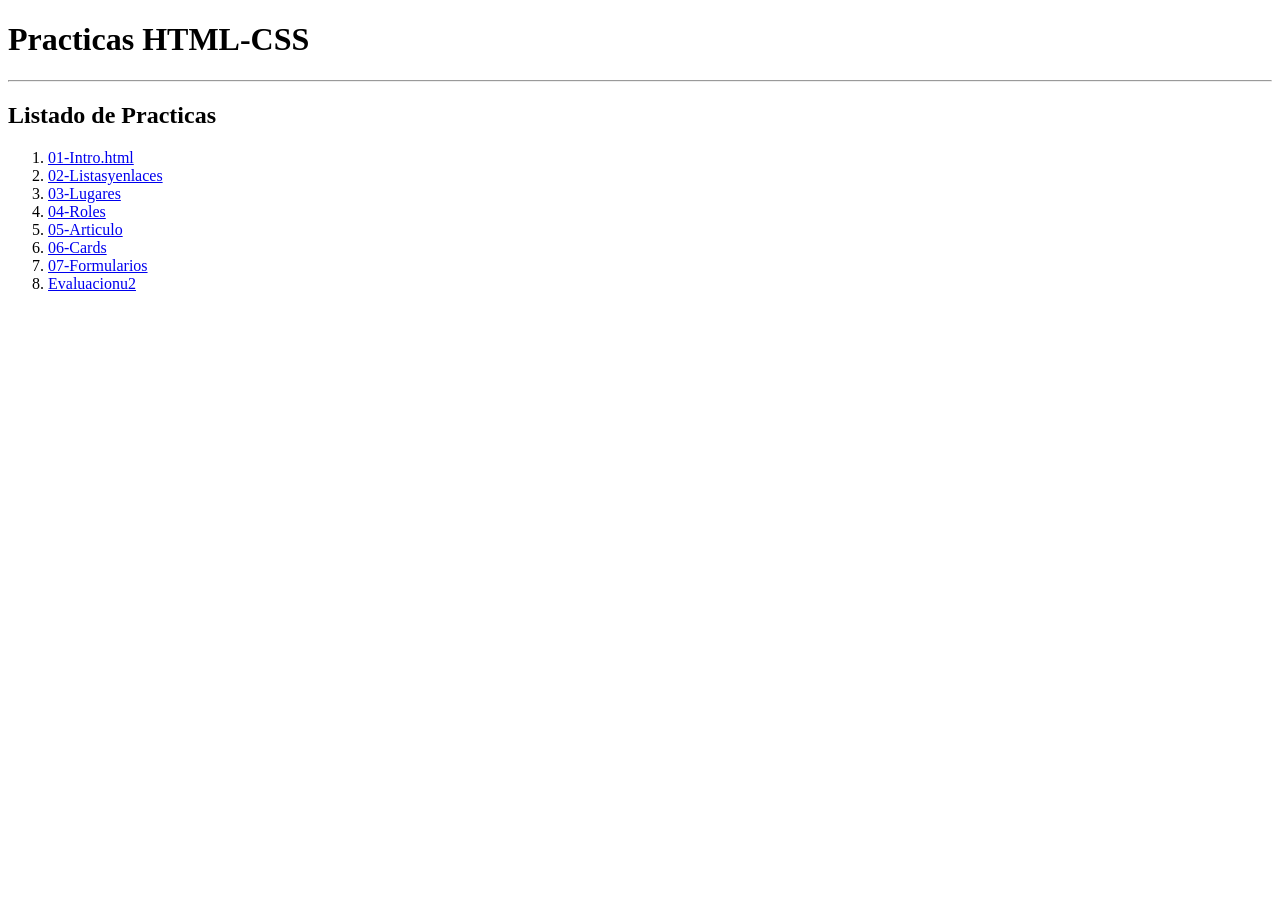
<file: index.html>
<!DOCTYPE html>
<html lang="en">
<head>
    <meta charset="UTF-8">
    <meta name="viewport" content="width=device-width, initial-scale=1.0">
    <meta name="keywords" content="Aprende a usar Clip Studio Paint aqui mismo">
    <meta name="description" content="ENTERATE La mejor app para dibujar, esta en este enlace">
    <title>Practicas HTML-CSS</title>
</head>
<body>
    <header>
        <h1>Practicas HTML-CSS</h1>
</header>
    <hr>
</main>
    <h2>Listado de Practicas</h2>
    <ol>
        <li><a href="EJ/01-intro.html">01-Intro.html</a></li>
        <li><a href="EJ/02-listasyenlaces.html">02-Listasyenlaces</a></li>
        <li><a href="EJ/03-lugares.html">03-Lugares</a></li>
        <li><a href="EJ/04-roles.html">04-Roles</a></li>
        <li><a href="EJ/05-articulo.html">05-Articulo</a></li>
        <li><a href="EJ/06-cards.html">06-Cards</a></li>
        <li><a href="EJ/07-formularios.html">07-Formularios</a></li>
        <li><a href="EJ/evaluacionu2.html">Evaluacionu2</a></li>
    </ol>
<Footer>
    
</Footer>

</body>
</html>
</file>
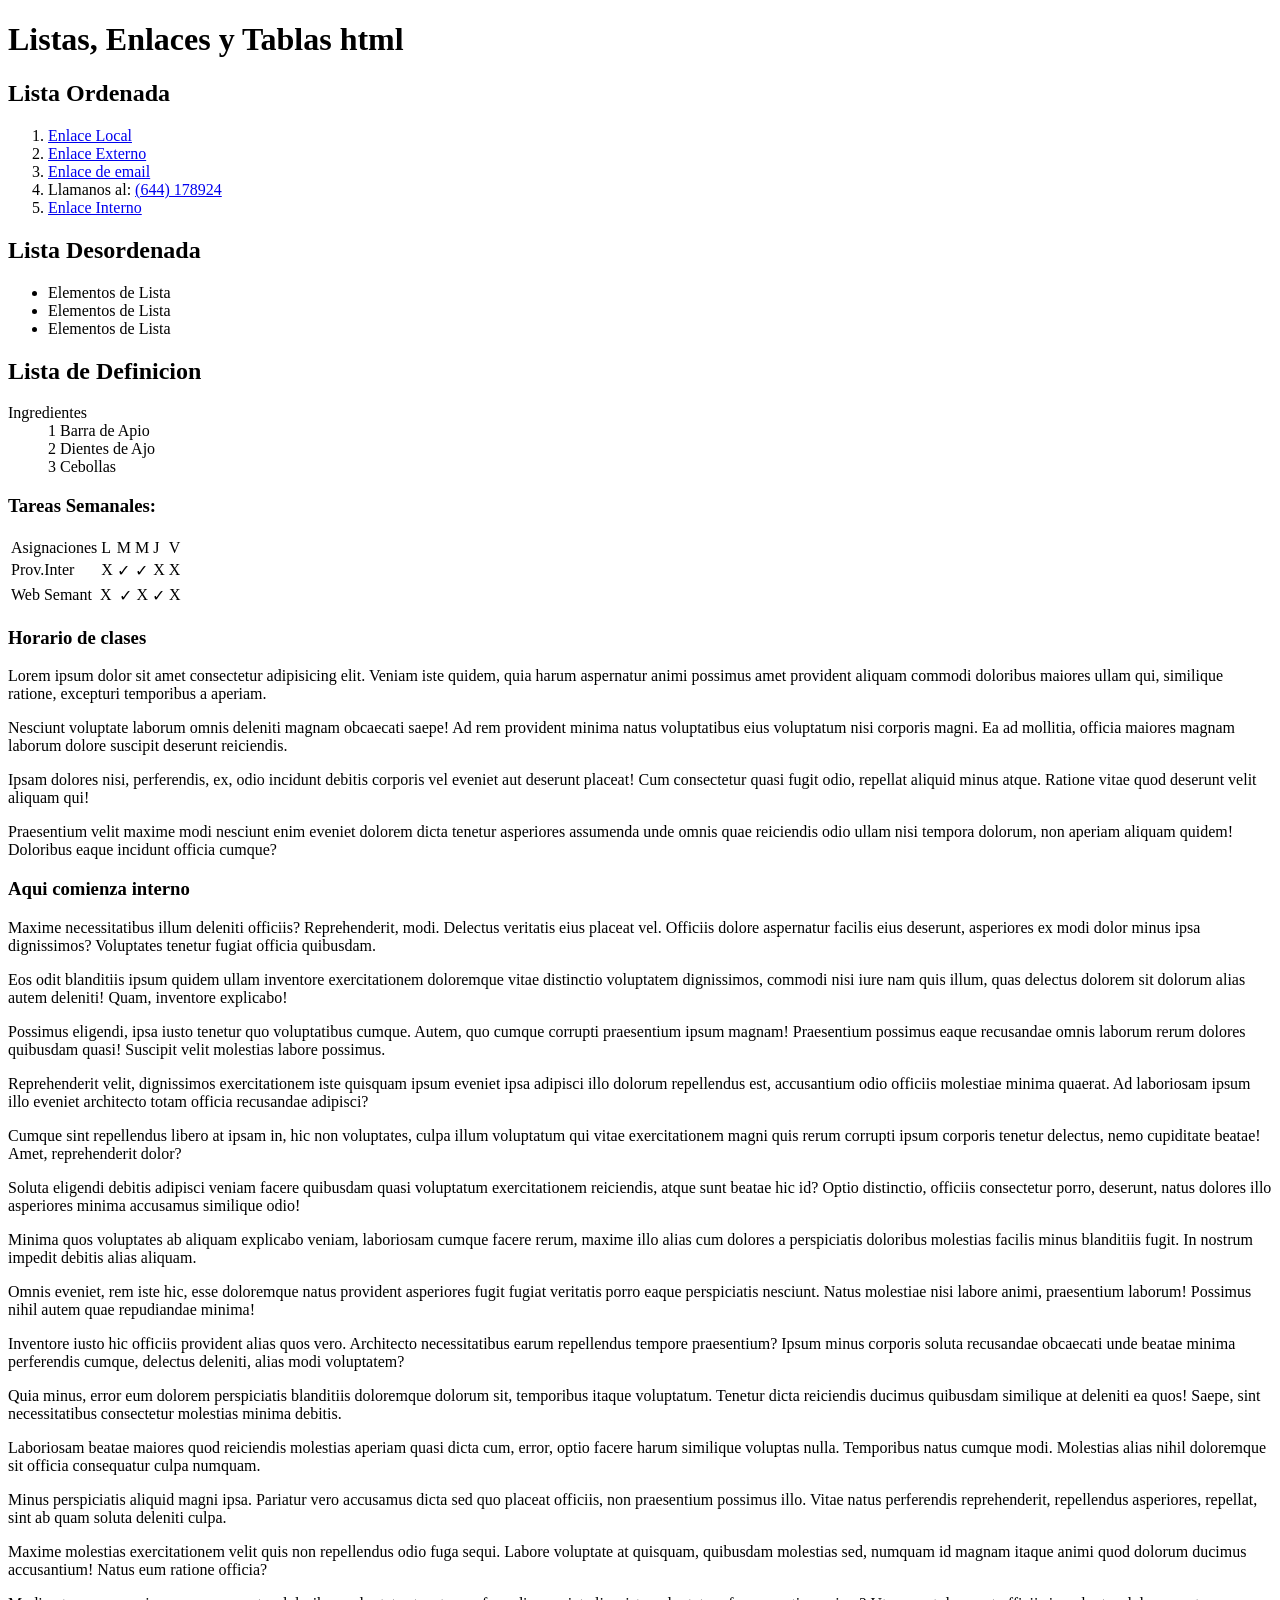
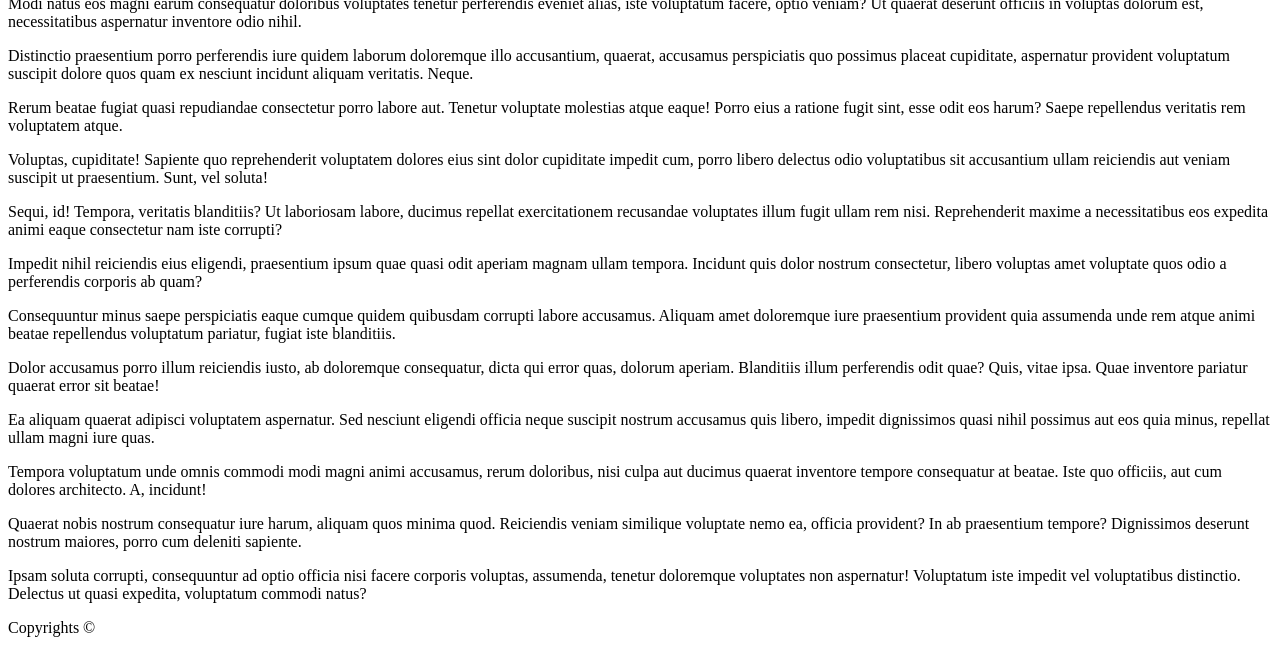
<file: EJ/02-listasyenlaces.html>
<!DOCTYPE html>
<html lang="en">
<head>
    <meta charset="UTF-8">
    <meta name="viewport" content="width=device-width, initial-scale=1.0">
    <title>Document</title>
</head>
<body>
    <header>
        <h1>Listas, Enlaces y Tablas html</h1>
    </header>
    <section>
        <h2>Lista Ordenada</h2>
        <ol>
            <li><a href="../index.html" target="_blank">Enlace Local</a></li>
            <li><a href="https://instagram.com" target="_blank">Enlace Externo</a></li>
            <li><a href="mailto:dragondarkus@gmail.com">Enlace de email</a></li>
            <li>Llamanos al: <a href="tel: 6441178924">(644) 178924</a></li>
            <li><a href="#int">Enlace Interno</a></li>
        </ol>
        <h2>Lista Desordenada</h2>
        <ul>
            <li>Elementos de Lista</li>
            <li>Elementos de Lista</li>
            <li>Elementos de Lista</li>
        </ul>
        <h2>Lista de Definicion</h2>
        <dl>
            <dt>Ingredientes</dt>
            <dd>1 Barra de Apio</dd>
            <dd>2 Dientes de Ajo</dd>
            <dd>3 Cebollas</dd>
        </dl>
    </section>
    <section>
        <h3>Tareas Semanales:</h3>
        <table>
            <tr>
                <td>Asignaciones</td>
                <td>L</td>
                <td>M</td>
                <td>M</td>
                <td>J</td>
                <td>V</td>
            </tr>
            <tr>
                <td>Prov.Inter</td>
                <td>X</td>
                <td>✓</td>
                <td>✓</td>
                <td>X</td>
                <td>X</td>
                <table>
            <td>Web Semant</td>
            <td></td>
                <td>X</td>
                <td></td>
                <td>✓</td>
                <td>X</td>
                <td>✓</td>
                <td>X</td>
        </table>
            </tr>
        </table>
        <h3>Horario de clases</h3>

    </section>
    <div>
        <p>Lorem ipsum dolor sit amet consectetur adipisicing elit. Veniam iste quidem, quia harum aspernatur animi possimus amet provident aliquam commodi doloribus maiores ullam qui, similique ratione, excepturi temporibus a aperiam.</p>
        <p>Nesciunt voluptate laborum omnis deleniti magnam obcaecati saepe! Ad rem provident minima natus voluptatibus eius voluptatum nisi corporis magni. Ea ad mollitia, officia maiores magnam laborum dolore suscipit deserunt reiciendis.</p>
        <p>Ipsam dolores nisi, perferendis, ex, odio incidunt debitis corporis vel eveniet aut deserunt placeat! Cum consectetur quasi fugit odio, repellat aliquid minus atque. Ratione vitae quod deserunt velit aliquam qui!</p>
        <p>Praesentium velit maxime modi nesciunt enim eveniet dolorem dicta tenetur asperiores assumenda unde omnis quae reiciendis odio ullam nisi tempora dolorum, non aperiam aliquam quidem! Doloribus eaque incidunt officia cumque?</p>
        <a name="int"></a>
        <h3>Aqui comienza interno</h3>
        <p>Maxime necessitatibus illum deleniti officiis? Reprehenderit, modi. Delectus veritatis eius placeat vel. Officiis dolore aspernatur facilis eius deserunt, asperiores ex modi dolor minus ipsa dignissimos? Voluptates tenetur fugiat officia quibusdam.</p>
        <p>Eos odit blanditiis ipsum quidem ullam inventore exercitationem doloremque vitae distinctio voluptatem dignissimos, commodi nisi iure nam quis illum, quas delectus dolorem sit dolorum alias autem deleniti! Quam, inventore explicabo!</p>
        <p>Possimus eligendi, ipsa iusto tenetur quo voluptatibus cumque. Autem, quo cumque corrupti praesentium ipsum magnam! Praesentium possimus eaque recusandae omnis laborum rerum dolores quibusdam quasi! Suscipit velit molestias labore possimus.</p>
        <p>Reprehenderit velit, dignissimos exercitationem iste quisquam ipsum eveniet ipsa adipisci illo dolorum repellendus est, accusantium odio officiis molestiae minima quaerat. Ad laboriosam ipsum illo eveniet architecto totam officia recusandae adipisci?</p>
        <p>Cumque sint repellendus libero at ipsam in, hic non voluptates, culpa illum voluptatum qui vitae exercitationem magni quis rerum corrupti ipsum corporis tenetur delectus, nemo cupiditate beatae! Amet, reprehenderit dolor?</p>
        <p>Soluta eligendi debitis adipisci veniam facere quibusdam quasi voluptatum exercitationem reiciendis, atque sunt beatae hic id? Optio distinctio, officiis consectetur porro, deserunt, natus dolores illo asperiores minima accusamus similique odio!</p>
        <p>Minima quos voluptates ab aliquam explicabo veniam, laboriosam cumque facere rerum, maxime illo alias cum dolores a perspiciatis doloribus molestias facilis minus blanditiis fugit. In nostrum impedit debitis alias aliquam.</p>
        <p>Omnis eveniet, rem iste hic, esse doloremque natus provident asperiores fugit fugiat veritatis porro eaque perspiciatis nesciunt. Natus molestiae nisi labore animi, praesentium laborum! Possimus nihil autem quae repudiandae minima!</p>
        <p>Inventore iusto hic officiis provident alias quos vero. Architecto necessitatibus earum repellendus tempore praesentium? Ipsum minus corporis soluta recusandae obcaecati unde beatae minima perferendis cumque, delectus deleniti, alias modi voluptatem?</p>
        <p>Quia minus, error eum dolorem perspiciatis blanditiis doloremque dolorum sit, temporibus itaque voluptatum. Tenetur dicta reiciendis ducimus quibusdam similique at deleniti ea quos! Saepe, sint necessitatibus consectetur molestias minima debitis.</p>
        <p>Laboriosam beatae maiores quod reiciendis molestias aperiam quasi dicta cum, error, optio facere harum similique voluptas nulla. Temporibus natus cumque modi. Molestias alias nihil doloremque sit officia consequatur culpa numquam.</p>
        <p>Minus perspiciatis aliquid magni ipsa. Pariatur vero accusamus dicta sed quo placeat officiis, non praesentium possimus illo. Vitae natus perferendis reprehenderit, repellendus asperiores, repellat, sint ab quam soluta deleniti culpa.</p>
        <p>Maxime molestias exercitationem velit quis non repellendus odio fuga sequi. Labore voluptate at quisquam, quibusdam molestias sed, numquam id magnam itaque animi quod dolorum ducimus accusantium! Natus eum ratione officia?</p>
        <p>Modi natus eos magni earum consequatur doloribus voluptates tenetur perferendis eveniet alias, iste voluptatum facere, optio veniam? Ut quaerat deserunt officiis in voluptas dolorum est, necessitatibus aspernatur inventore odio nihil.</p>
        <p>Distinctio praesentium porro perferendis iure quidem laborum doloremque illo accusantium, quaerat, accusamus perspiciatis quo possimus placeat cupiditate, aspernatur provident voluptatum suscipit dolore quos quam ex nesciunt incidunt aliquam veritatis. Neque.</p>
        <p>Rerum beatae fugiat quasi repudiandae consectetur porro labore aut. Tenetur voluptate molestias atque eaque! Porro eius a ratione fugit sint, esse odit eos harum? Saepe repellendus veritatis rem voluptatem atque.</p>
        <p>Voluptas, cupiditate! Sapiente quo reprehenderit voluptatem dolores eius sint dolor cupiditate impedit cum, porro libero delectus odio voluptatibus sit accusantium ullam reiciendis aut veniam suscipit ut praesentium. Sunt, vel soluta!</p>
        <p>Sequi, id! Tempora, veritatis blanditiis? Ut laboriosam labore, ducimus repellat exercitationem recusandae voluptates illum fugit ullam rem nisi. Reprehenderit maxime a necessitatibus eos expedita animi eaque consectetur nam iste corrupti?</p>
        <p>Impedit nihil reiciendis eius eligendi, praesentium ipsum quae quasi odit aperiam magnam ullam tempora. Incidunt quis dolor nostrum consectetur, libero voluptas amet voluptate quos odio a perferendis corporis ab quam?</p>
        <p>Consequuntur minus saepe perspiciatis eaque cumque quidem quibusdam corrupti labore accusamus. Aliquam amet doloremque iure praesentium provident quia assumenda unde rem atque animi beatae repellendus voluptatum pariatur, fugiat iste blanditiis.</p>
        <p>Dolor accusamus porro illum reiciendis iusto, ab doloremque consequatur, dicta qui error quas, dolorum aperiam. Blanditiis illum perferendis odit quae? Quis, vitae ipsa. Quae inventore pariatur quaerat error sit beatae!</p>
        <p>Ea aliquam quaerat adipisci voluptatem aspernatur. Sed nesciunt eligendi officia neque suscipit nostrum accusamus quis libero, impedit dignissimos quasi nihil possimus aut eos quia minus, repellat ullam magni iure quas.</p>
        <p>Tempora voluptatum unde omnis commodi modi magni animi accusamus, rerum doloribus, nisi culpa aut ducimus quaerat inventore tempore consequatur at beatae. Iste quo officiis, aut cum dolores architecto. A, incidunt!</p>
        <p>Quaerat nobis nostrum consequatur iure harum, aliquam quos minima quod. Reiciendis veniam similique voluptate nemo ea, officia provident? In ab praesentium tempore? Dignissimos deserunt nostrum maiores, porro cum deleniti sapiente.</p>
        <p>Ipsam soluta corrupti, consequuntur ad optio officia nisi facere corporis voluptas, assumenda, tenetur doloremque voluptates non aspernatur! Voluptatum iste impedit vel voluptatibus distinctio. Delectus ut quasi expedita, voluptatum commodi natus?</p>
    </div>
    <footer>
    <span> Copyrights &#169</span>
    </footer>
    

</body>
</html>
</file>
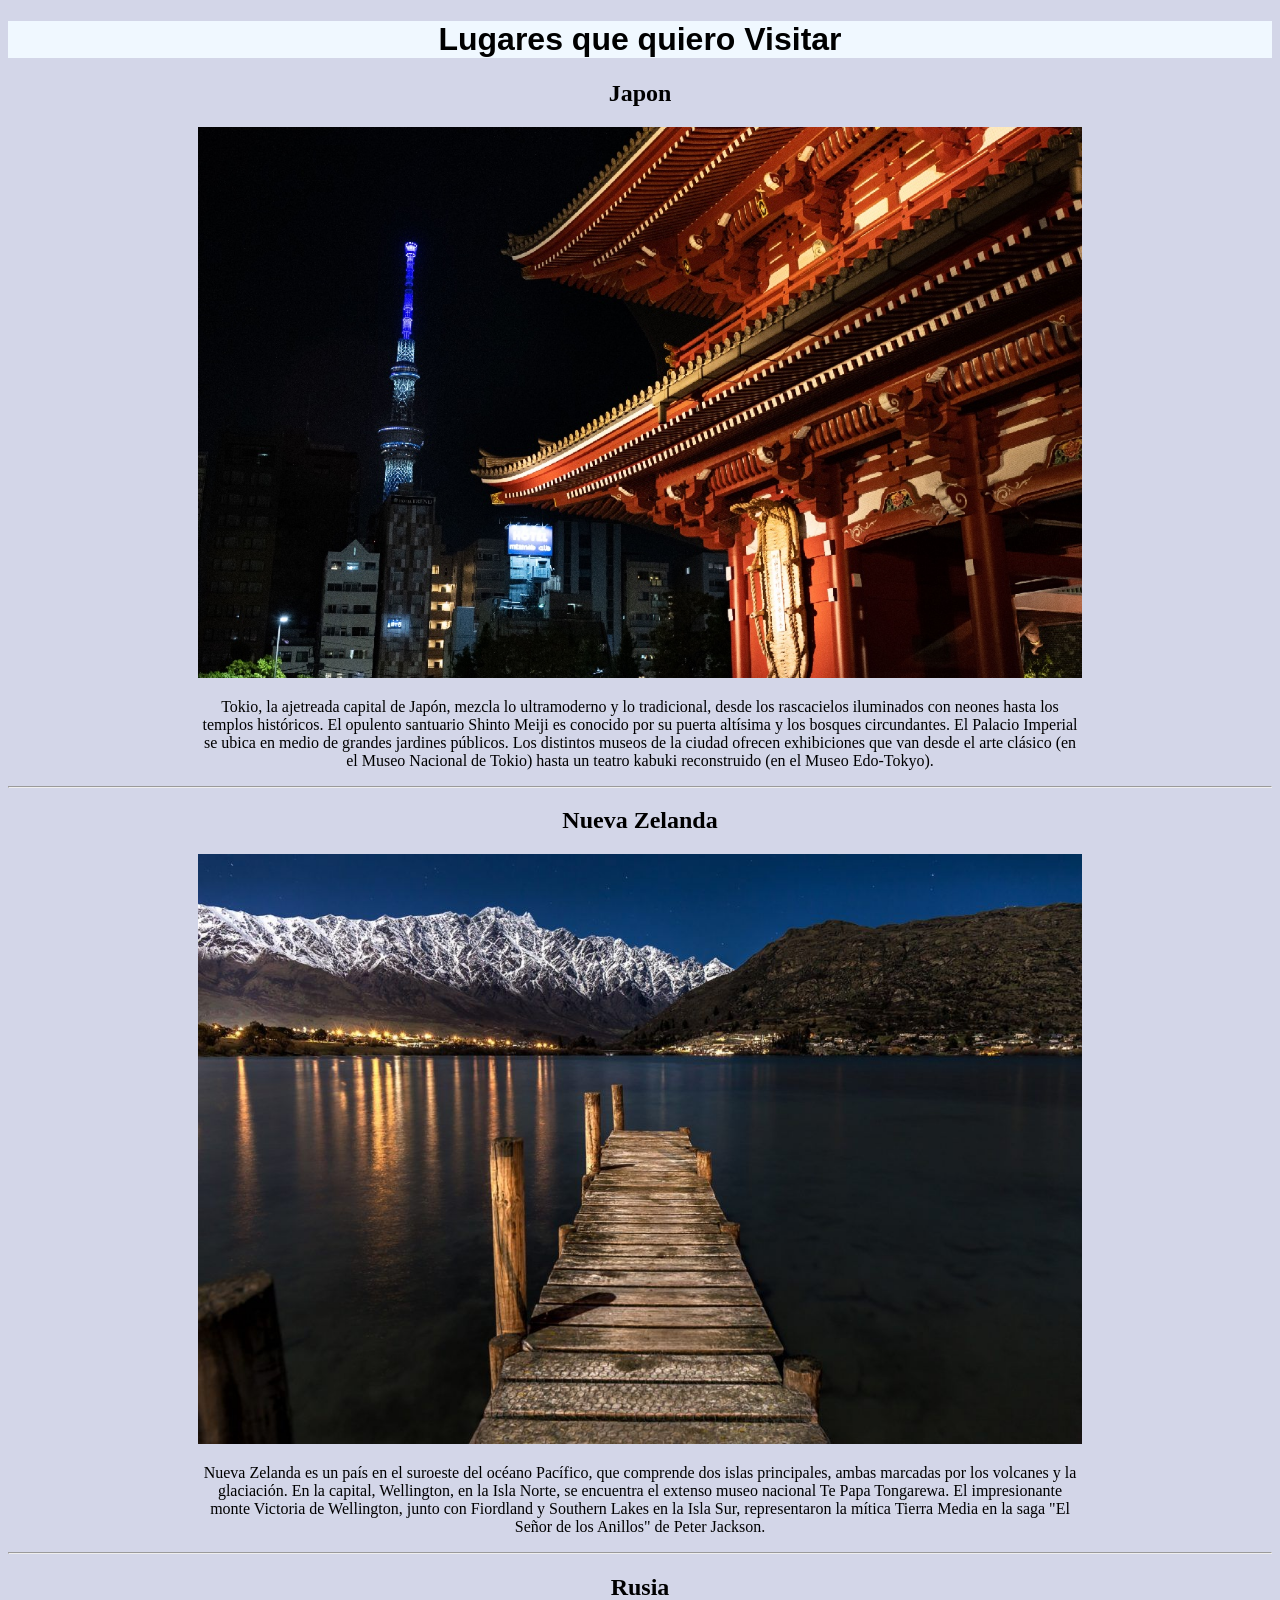
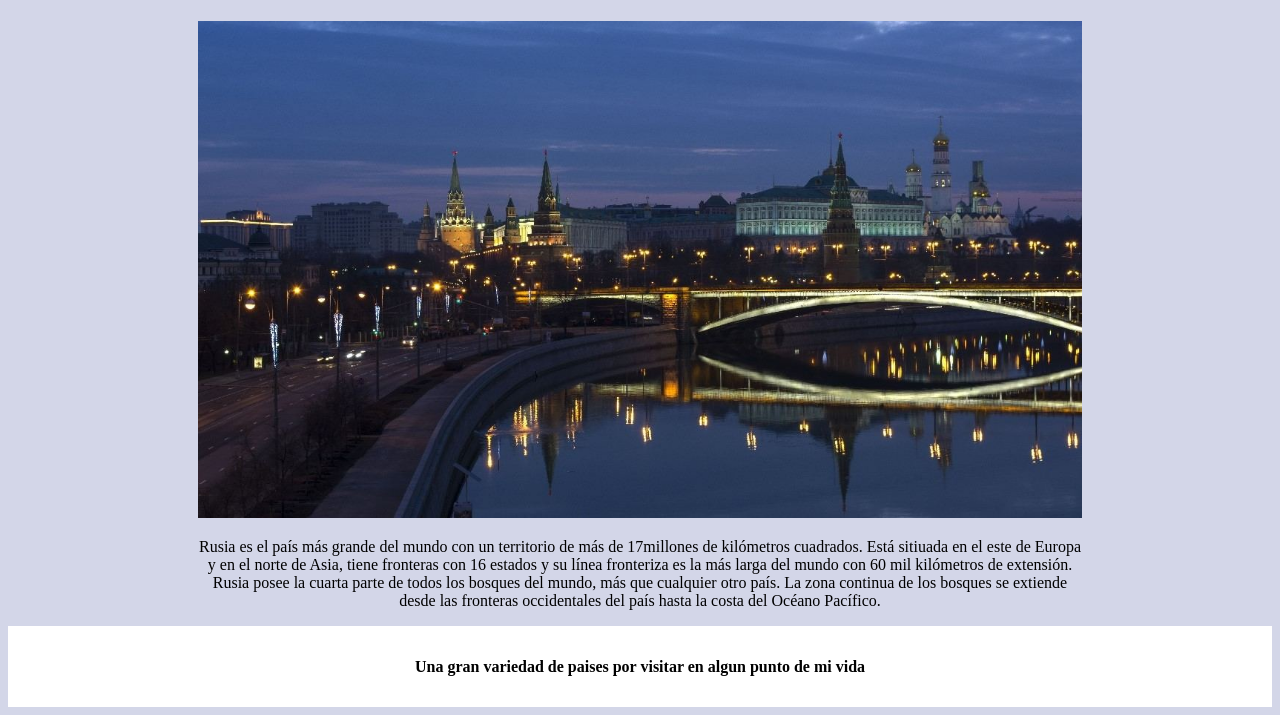
<file: EJ/03-lugares.html>
<!DOCTYPE html>
<html lang="en">
<head>
    <meta charset="UTF-8">
    <meta name="viewport" content="width=device-width, initial-scale=1.0">
    <title>
        Lugares Favoritos
    </title>
    <link rel="stylesheet" href="../CSS/viajes.css">
</head>

<header>
    <h1>Lugares que quiero Visitar</h1>
</header>
<body>
    <section class="lugares">

        <h2>Japon</h2>
        <img src="../IMG/edificio-tokyo-skytree-alto-japon.jpg" alt="">
        <p>Tokio, la ajetreada capital de Japón, mezcla lo ultramoderno y lo tradicional, desde los rascacielos iluminados con neones hasta los templos históricos. El opulento santuario Shinto Meiji es conocido por su puerta altísima y los bosques circundantes. El Palacio Imperial se ubica en medio de grandes jardines públicos. Los distintos museos de la ciudad ofrecen exhibiciones que van desde el arte clásico (en el Museo Nacional de Tokio) hasta un teatro kabuki reconstruido (en el Museo Edo-Tokyo).</p>
    </section>
    <hr>
    <section class="lugares">
        <h2>Nueva Zelanda</h2>
        <img src="../IMG/new-zealand-4355349_1920-1200x800.jpg" alt="">
        <p>Nueva Zelanda es un país en el suroeste del océano Pacífico, que comprende dos islas principales, ambas marcadas por los volcanes y la glaciación. En la capital, Wellington, en la Isla Norte, se encuentra el extenso museo nacional Te Papa Tongarewa. El impresionante monte Victoria de Wellington, junto con Fiordland y Southern Lakes en la Isla Sur, representaron la mítica Tierra Media en la saga "El Señor de los Anillos" de Peter Jackson.</p>
    </section>
    <hr>
    <section class="lugares">
        <h2>Rusia</h2>
        <img src="../IMG/Moscu-Rusia.jpg" alt="">
        <p>Rusia es el país más grande del mundo con un territorio de más de 17millones de kilómetros cuadrados. Está sitiuada en el este de Europa y en el norte de Asia, tiene fronteras con 16 estados y su línea fronteriza es la más larga del mundo con 60 mil kilómetros de extensión. Rusia posee la cuarta parte de todos los bosques del mundo, más que cualquier otro país. La zona continua de los bosques se extiende desde las fronteras occidentales del país hasta la costa del Océano Pacífico.</p>
    </section>

</body>
<footer>
    <h4>Una gran variedad de paises por visitar en algun punto de mi vida</h4>
</footer>
</html>
</file>
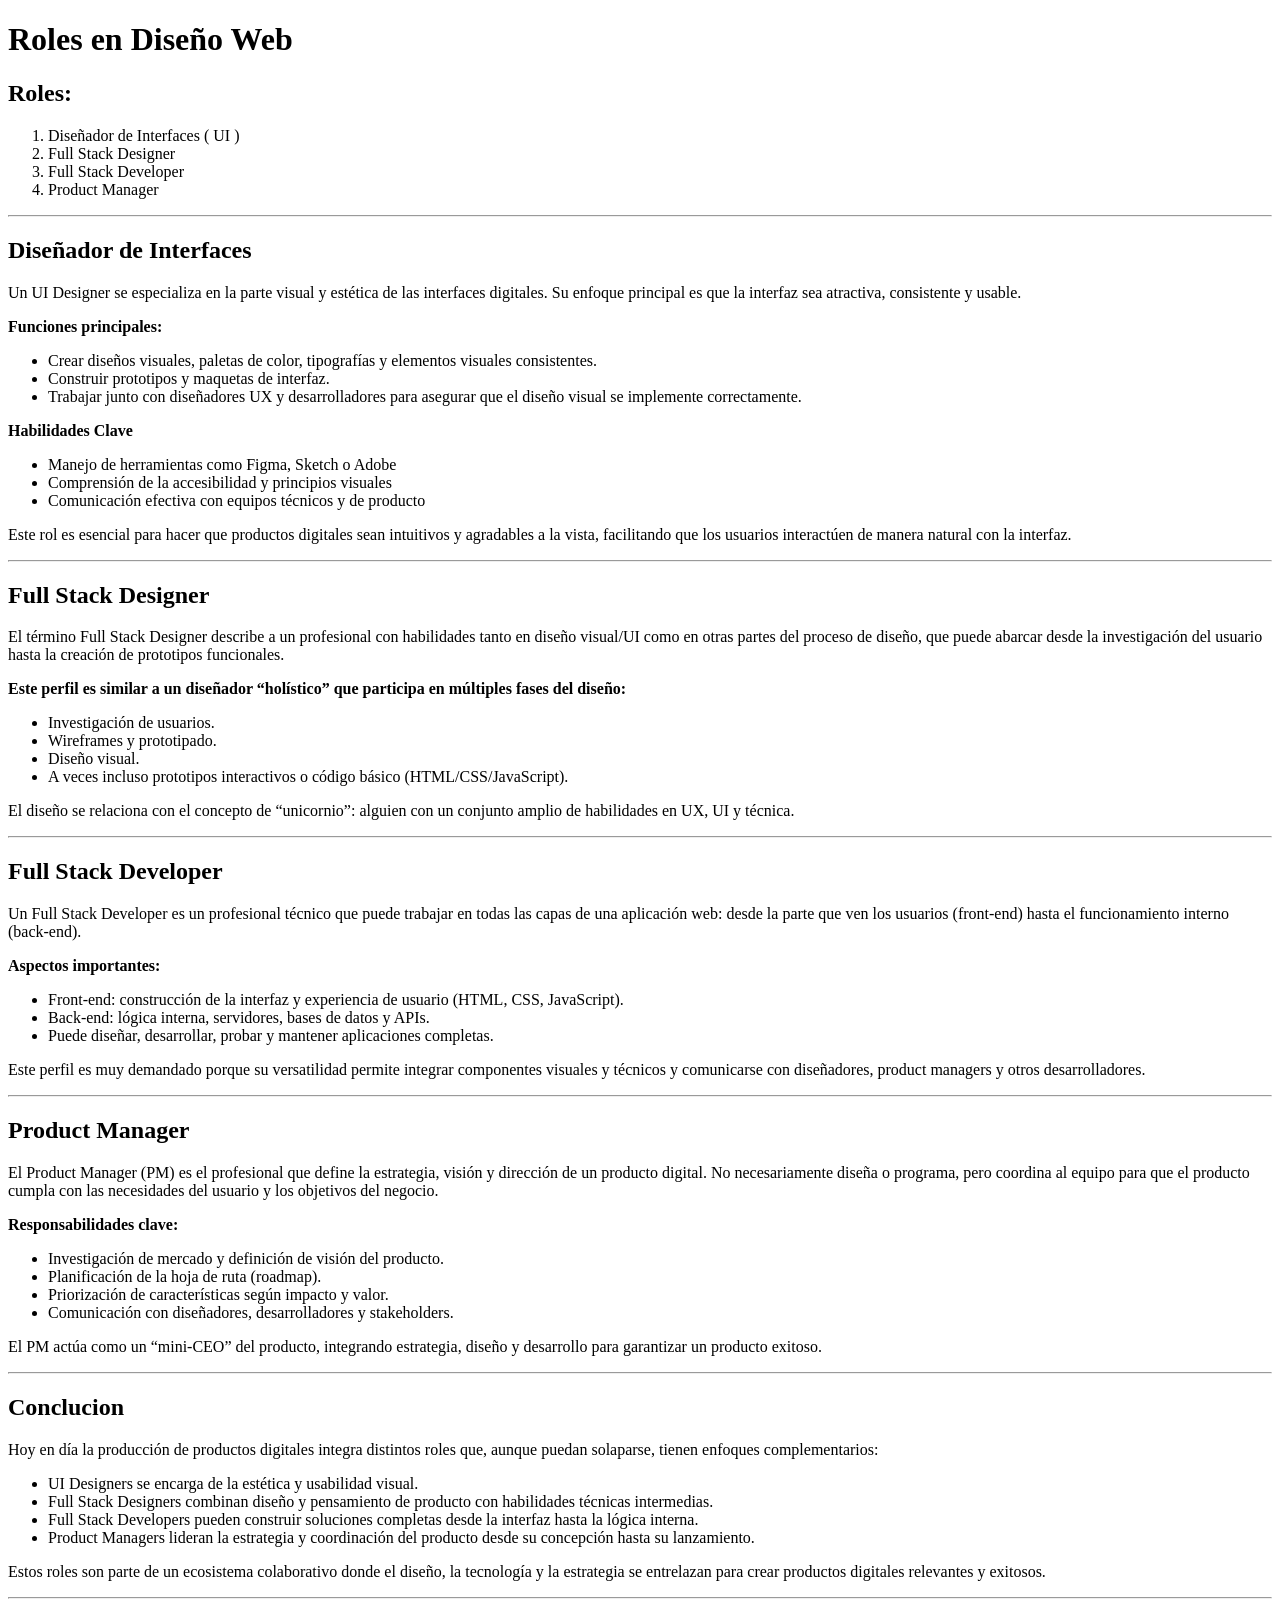
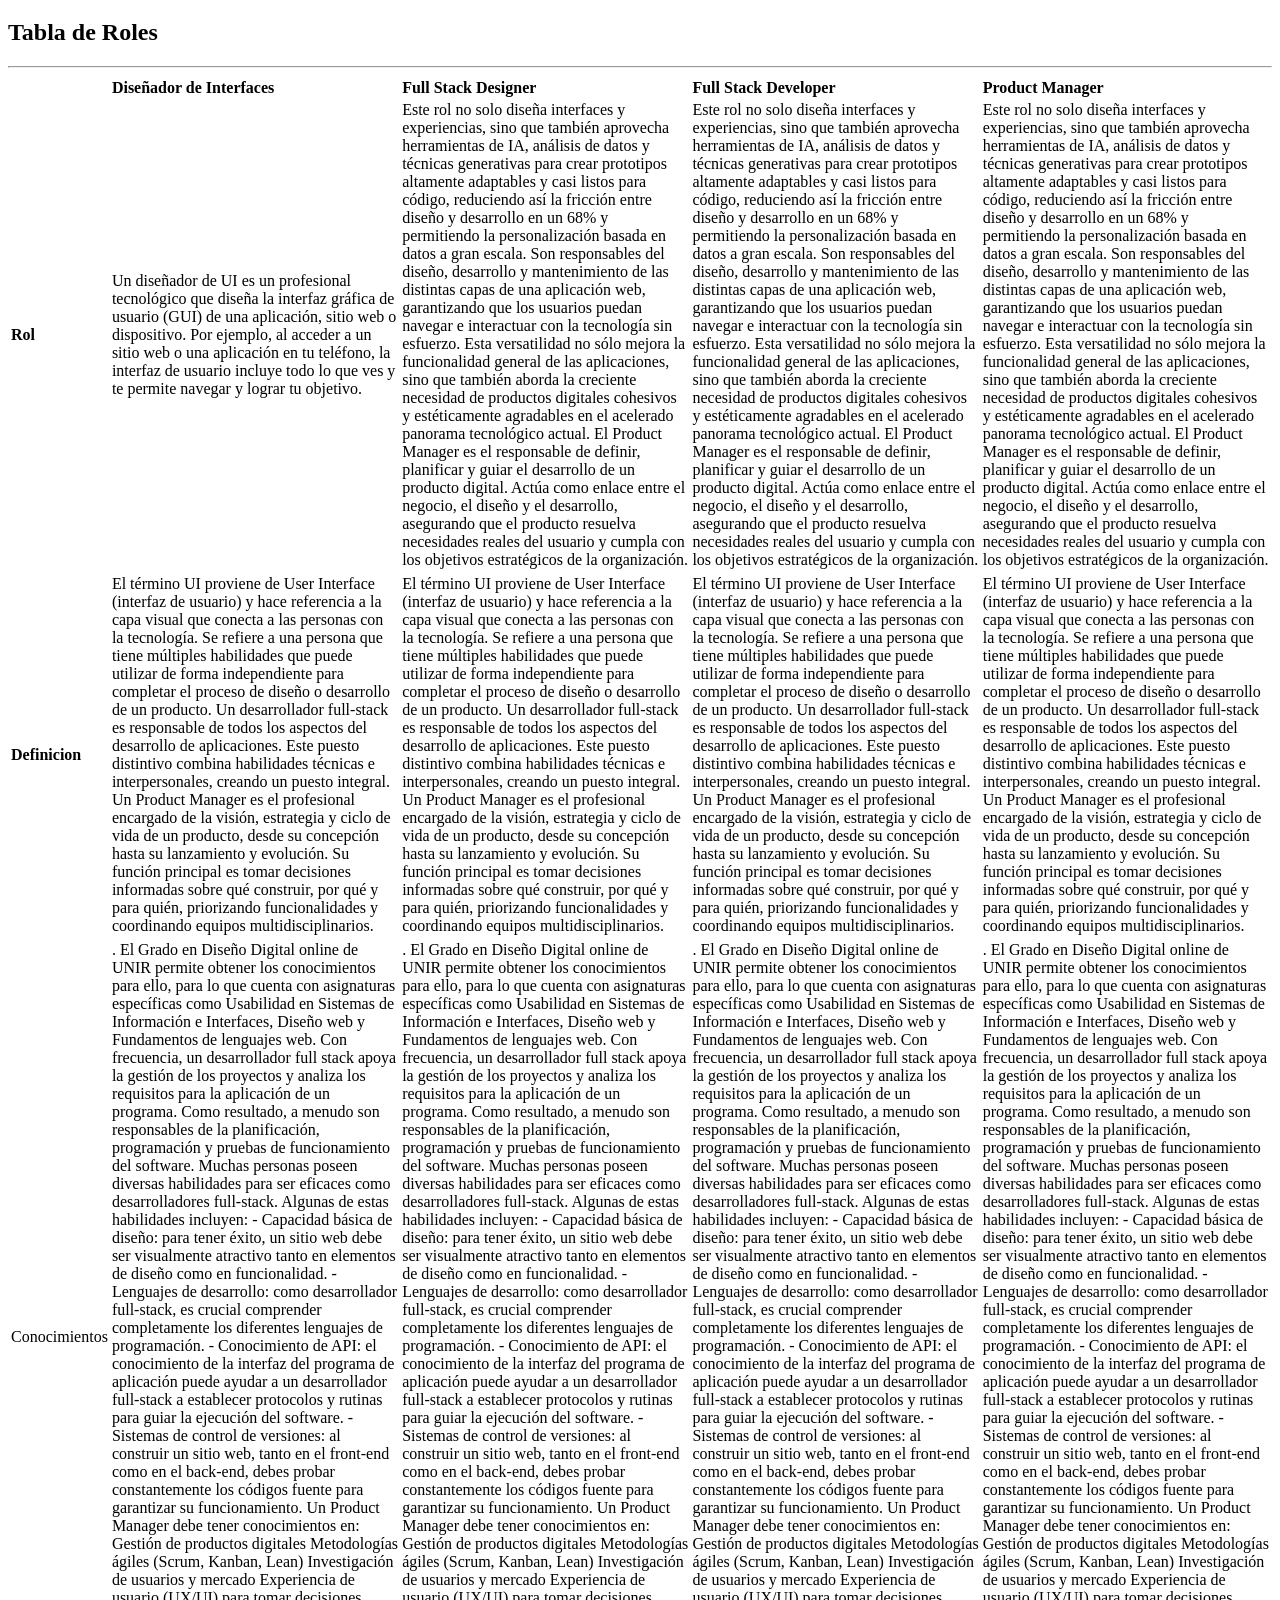
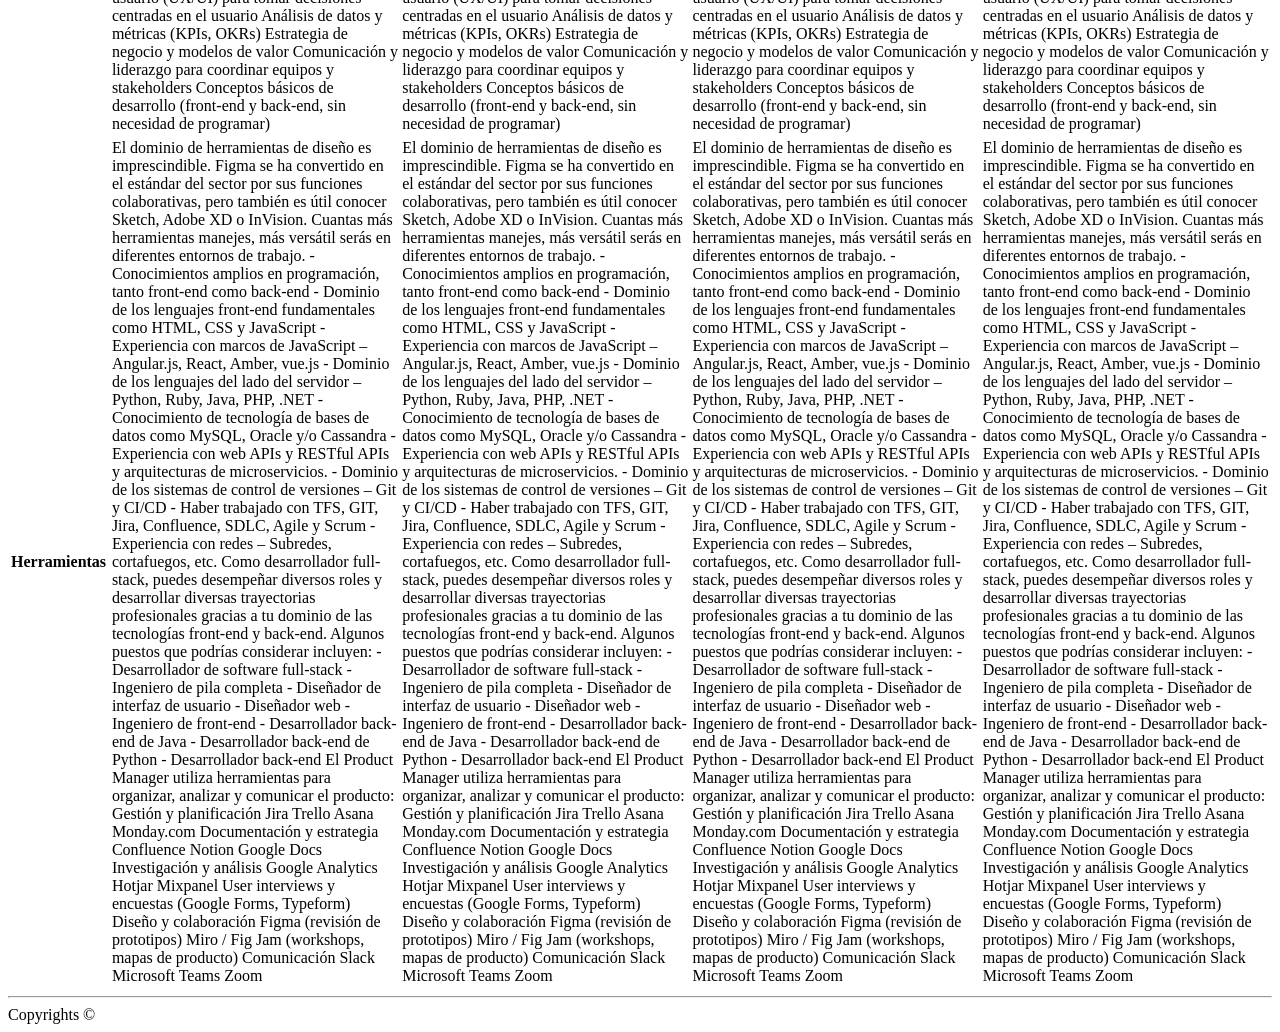
<file: EJ/04-roles.html>
<!DOCTYPE html>
<html lang="en">
<head>
    <meta charset="UTF-8">
    <meta name="viewport" content="width=device-width, initial-scale=1.0">
    <title>Document</title>
</head>
    <h1>Roles en Diseño Web</h1>
<body>
    <h2>Roles:</h2>
    <section>
        <ol>
            <li>Diseñador de Interfaces ( UI ) </li>
            <li>Full Stack Designer</li>
            <li>Full Stack Developer</li>
            <li>Product Manager</li>
        </ol>
            <hr>
        <h2>Diseñador de Interfaces</h2>
    </section>
    <div>
        <p>Un UI Designer se especializa en la parte visual y estética de las interfaces digitales. Su enfoque principal es que la interfaz sea atractiva, consistente y usable.</p>
        <b>Funciones principales:</b>
<ul>
    <li>Crear diseños visuales, paletas de color, tipografías y elementos visuales consistentes.
    </li>
    <li>Construir prototipos y maquetas de interfaz.
    </li>
    <li>Trabajar junto con diseñadores UX y desarrolladores para asegurar que el diseño visual se implemente correctamente.
    </li>
</ul> 
    <b>Habilidades Clave</b>
    <ul>
        <li>Manejo de herramientas como Figma, Sketch o Adobe</li>
        <li>Comprensión de la accesibilidad y principios visuales</li>
        <li>Comunicación efectiva con equipos técnicos y de producto</li>
    </ul>
    <p>Este rol es esencial para hacer que productos digitales sean intuitivos y agradables a la vista, facilitando que los usuarios interactúen de manera natural con la interfaz.</p>
</section>
        <hr>
    <section>
        <h2>Full Stack Designer</h2>
        <div>
            <p>El término Full Stack Designer describe a un profesional con habilidades tanto en diseño visual/UI como en otras partes del proceso de diseño, que puede abarcar desde la investigación del usuario hasta la creación de prototipos funcionales.
            </p>
        </div>
        <b>Este perfil es similar a un diseñador “holístico” que participa en múltiples fases del diseño:
        </b>
        <ul>
            <li>Investigación de usuarios.</li>
            <li>Wireframes y prototipado.</li>
            <li>Diseño visual.</li>
            <li>A veces incluso prototipos interactivos o código básico (HTML/CSS/JavaScript).</li>
        </ul>
            <p>El diseño se relaciona con el concepto de “unicornio”: alguien con un conjunto amplio de habilidades en UX, UI y técnica.
            </p>
    </section>
            <hr>
    <section>
        <h2>Full Stack Developer</h2>
            <p>Un Full Stack Developer es un profesional técnico que puede trabajar en todas las capas de una aplicación web: desde la parte que ven los usuarios (front-end) hasta el funcionamiento interno (back-end).
            </p>
         <b>Aspectos importantes:</b>
        <ul>
            <li>Front-end: construcción de la interfaz y experiencia de usuario (HTML, CSS, JavaScript).</li>
            <li>Back-end: lógica interna, servidores, bases de datos y APIs.</li>
            <li>Puede diseñar, desarrollar, probar y mantener aplicaciones completas.</li>
        </ul>
        <p>Este perfil es muy demandado porque su versatilidad permite integrar componentes visuales y técnicos y comunicarse con diseñadores, product managers y otros desarrolladores.
        </p>
    </section>
            <hr>
    <section>
        <h2>Product Manager</h2>
            <p>El Product Manager (PM) es el profesional que define la estrategia, visión y dirección de un producto digital. No necesariamente diseña o programa, pero coordina al equipo para que el producto cumpla con las necesidades del usuario y los objetivos del negocio.</p>
            <b>Responsabilidades clave:</b>
            <ul>
                <li>Investigación de mercado y definición de visión del producto.</li>
                <li>Planificación de la hoja de ruta (roadmap).</li>
                <li>Priorización de características según impacto y valor.</li>
                <li>Comunicación con diseñadores, desarrolladores y stakeholders.</li>
            </ul>
        <p>El PM actúa como un “mini-CEO” del producto, integrando estrategia, diseño y desarrollo para garantizar un producto exitoso.</p>
    </section>
            <hr>
    <section>
        <h2>Conclucion</h2>
        <p>Hoy en día la producción de productos digitales integra distintos roles que, aunque puedan solaparse, tienen enfoques complementarios:</p>
            <ul>
                <li>UI Designers se encarga de la estética y usabilidad visual.</li>
                <li>Full Stack Designers combinan diseño y pensamiento de producto con habilidades técnicas intermedias.</li>
                <li>Full Stack Developers pueden construir soluciones completas desde la interfaz hasta la lógica interna.</li>
                <li>Product Managers lideran la estrategia y coordinación del producto desde su concepción hasta su lanzamiento.</li>
            </ul>
            <p>Estos roles son parte de un ecosistema colaborativo donde el diseño, la tecnología y la estrategia se entrelazan para crear productos digitales relevantes y exitosos.</p>
            </section>
            <hr>
    </div>
        <h2>Tabla de Roles</h2>
            <table>
                <tr>
                    <td></td>
                    <td><b>Diseñador de Interfaces</b></td>
                    <td><b>Full Stack Designer</b></td>
                    <td><b>Full Stack Developer</b></td>
                    <td><b>Product Manager</b></td>
                </tr>
                    <td><b>Rol</b></td>
                    <td>Un diseñador de UI es un profesional tecnológico que diseña la interfaz gráfica de usuario (GUI) de una aplicación, sitio web o dispositivo. Por ejemplo, al acceder a un sitio web o una aplicación en tu teléfono, la interfaz de usuario incluye todo lo que ves y te permite navegar y lograr tu objetivo.</td>
                    <td>Este rol no solo diseña interfaces y experiencias, sino que también aprovecha herramientas de IA, análisis de datos y técnicas generativas para crear prototipos altamente adaptables y casi listos para código, reduciendo así la fricción entre diseño y desarrollo en un 68% y permitiendo la personalización basada en datos a gran escala. 
                        Son responsables del diseño, desarrollo y mantenimiento de las distintas capas de una aplicación web, garantizando que los usuarios puedan navegar e interactuar con la tecnología sin esfuerzo.
                        Esta versatilidad no sólo mejora la funcionalidad general de las aplicaciones, sino que también aborda la creciente necesidad de productos digitales cohesivos y estéticamente agradables en el acelerado panorama tecnológico actual.
                        El Product Manager es el responsable de definir, planificar y guiar el desarrollo de un producto digital. Actúa como enlace entre el negocio, el diseño y el desarrollo, asegurando que el producto resuelva necesidades reales del usuario y cumpla con los objetivos estratégicos de la organización.</td>
                    <td>Este rol no solo diseña interfaces y experiencias, sino que también aprovecha herramientas de IA, análisis de datos y técnicas generativas para crear prototipos altamente adaptables y casi listos para código, reduciendo así la fricción entre diseño y desarrollo en un 68% y permitiendo la personalización basada en datos a gran escala. 
                        Son responsables del diseño, desarrollo y mantenimiento de las distintas capas de una aplicación web, garantizando que los usuarios puedan navegar e interactuar con la tecnología sin esfuerzo.
                        Esta versatilidad no sólo mejora la funcionalidad general de las aplicaciones, sino que también aborda la creciente necesidad de productos digitales cohesivos y estéticamente agradables en el acelerado panorama tecnológico actual.
                        El Product Manager es el responsable de definir, planificar y guiar el desarrollo de un producto digital. Actúa como enlace entre el negocio, el diseño y el desarrollo, asegurando que el producto resuelva necesidades reales del usuario y cumpla con los objetivos estratégicos de la organización.</td>
                    <td>Este rol no solo diseña interfaces y experiencias, sino que también aprovecha herramientas de IA, análisis de datos y técnicas generativas para crear prototipos altamente adaptables y casi listos para código, reduciendo así la fricción entre diseño y desarrollo en un 68% y permitiendo la personalización basada en datos a gran escala. 
                        Son responsables del diseño, desarrollo y mantenimiento de las distintas capas de una aplicación web, garantizando que los usuarios puedan navegar e interactuar con la tecnología sin esfuerzo.
                        Esta versatilidad no sólo mejora la funcionalidad general de las aplicaciones, sino que también aborda la creciente necesidad de productos digitales cohesivos y estéticamente agradables en el acelerado panorama tecnológico actual.
                        El Product Manager es el responsable de definir, planificar y guiar el desarrollo de un producto digital. Actúa como enlace entre el negocio, el diseño y el desarrollo, asegurando que el producto resuelva necesidades reales del usuario y cumpla con los objetivos estratégicos de la organización.</td>
                <tr></tr>
                    <td><b>Definicion</b></td>
                    <td>El término UI proviene de User Interface (interfaz de usuario) y hace referencia a la capa visual que conecta a las personas con la tecnología. 
                        Se refiere a una persona que tiene múltiples habilidades que puede utilizar de forma independiente para completar el proceso de diseño o desarrollo de un producto.
                        Un desarrollador full-stack es responsable de todos los aspectos del desarrollo de aplicaciones. Este puesto distintivo combina habilidades técnicas e interpersonales, creando un puesto integral. 
                        Un Product Manager es el profesional encargado de la visión, estrategia y ciclo de vida de un producto, desde su concepción hasta su lanzamiento y evolución. Su función principal es tomar decisiones informadas sobre qué construir, por qué y para quién, priorizando funcionalidades y coordinando equipos multidisciplinarios.</td>
                    <td>El término UI proviene de User Interface (interfaz de usuario) y hace referencia a la capa visual que conecta a las personas con la tecnología. 
                        Se refiere a una persona que tiene múltiples habilidades que puede utilizar de forma independiente para completar el proceso de diseño o desarrollo de un producto.
                        Un desarrollador full-stack es responsable de todos los aspectos del desarrollo de aplicaciones. Este puesto distintivo combina habilidades técnicas e interpersonales, creando un puesto integral. 
                        Un Product Manager es el profesional encargado de la visión, estrategia y ciclo de vida de un producto, desde su concepción hasta su lanzamiento y evolución. Su función principal es tomar decisiones informadas sobre qué construir, por qué y para quién, priorizando funcionalidades y coordinando equipos multidisciplinarios.</td>
                    <td>El término UI proviene de User Interface (interfaz de usuario) y hace referencia a la capa visual que conecta a las personas con la tecnología. 
                        Se refiere a una persona que tiene múltiples habilidades que puede utilizar de forma independiente para completar el proceso de diseño o desarrollo de un producto.
                        Un desarrollador full-stack es responsable de todos los aspectos del desarrollo de aplicaciones. Este puesto distintivo combina habilidades técnicas e interpersonales, creando un puesto integral. 
                        Un Product Manager es el profesional encargado de la visión, estrategia y ciclo de vida de un producto, desde su concepción hasta su lanzamiento y evolución. Su función principal es tomar decisiones informadas sobre qué construir, por qué y para quién, priorizando funcionalidades y coordinando equipos multidisciplinarios.</td>
                    <td>El término UI proviene de User Interface (interfaz de usuario) y hace referencia a la capa visual que conecta a las personas con la tecnología. 
                        Se refiere a una persona que tiene múltiples habilidades que puede utilizar de forma independiente para completar el proceso de diseño o desarrollo de un producto.
                        Un desarrollador full-stack es responsable de todos los aspectos del desarrollo de aplicaciones. Este puesto distintivo combina habilidades técnicas e interpersonales, creando un puesto integral. 
                        Un Product Manager es el profesional encargado de la visión, estrategia y ciclo de vida de un producto, desde su concepción hasta su lanzamiento y evolución. Su función principal es tomar decisiones informadas sobre qué construir, por qué y para quién, priorizando funcionalidades y coordinando equipos multidisciplinarios.</td>
                        <hr>
                <tr></tr>
                    <td>Conocimientos</td>
                    <td>. El Grado en Diseño Digital online de UNIR permite obtener los conocimientos para ello, para lo que cuenta con asignaturas específicas como Usabilidad en Sistemas de Información e Interfaces, Diseño web y Fundamentos de lenguajes web. 
                        Con frecuencia, un desarrollador full stack apoya la gestión de los proyectos y analiza los requisitos para la aplicación de un programa. Como resultado, a menudo son responsables de la planificación, programación y pruebas de funcionamiento del software.
                        Muchas personas poseen diversas habilidades para ser eficaces como desarrolladores full-stack. Algunas de estas habilidades incluyen:
                        - Capacidad básica de diseño: para tener éxito, un sitio web debe ser visualmente atractivo tanto en elementos de diseño como en funcionalidad.
                        - Lenguajes de desarrollo: como desarrollador full-stack, es crucial comprender completamente los diferentes lenguajes de programación.
                        - Conocimiento de API: el conocimiento de la interfaz del programa de aplicación puede ayudar a un desarrollador full-stack a establecer protocolos y rutinas para guiar la ejecución del software.
                        - Sistemas de control de versiones: al construir un sitio web, tanto en el front-end como en el back-end, debes probar constantemente los códigos fuente para garantizar su funcionamiento.
                        Un Product Manager debe tener conocimientos en:
                        Gestión de productos digitales
                        Metodologías ágiles (Scrum, Kanban, Lean)
                        Investigación de usuarios y mercado
                        Experiencia de usuario (UX/UI) para tomar decisiones centradas en el usuario
                        Análisis de datos y métricas (KPIs, OKRs)
                        Estrategia de negocio y modelos de valor
                        Comunicación y liderazgo para coordinar equipos y stakeholders
                        Conceptos básicos de desarrollo (front-end y back-end, sin necesidad de programar)</td>
                    <td>. El Grado en Diseño Digital online de UNIR permite obtener los conocimientos para ello, para lo que cuenta con asignaturas específicas como Usabilidad en Sistemas de Información e Interfaces, Diseño web y Fundamentos de lenguajes web. 
                        Con frecuencia, un desarrollador full stack apoya la gestión de los proyectos y analiza los requisitos para la aplicación de un programa. Como resultado, a menudo son responsables de la planificación, programación y pruebas de funcionamiento del software.
                        Muchas personas poseen diversas habilidades para ser eficaces como desarrolladores full-stack. Algunas de estas habilidades incluyen:
                        - Capacidad básica de diseño: para tener éxito, un sitio web debe ser visualmente atractivo tanto en elementos de diseño como en funcionalidad.
                        - Lenguajes de desarrollo: como desarrollador full-stack, es crucial comprender completamente los diferentes lenguajes de programación.
                        - Conocimiento de API: el conocimiento de la interfaz del programa de aplicación puede ayudar a un desarrollador full-stack a establecer protocolos y rutinas para guiar la ejecución del software.
                        - Sistemas de control de versiones: al construir un sitio web, tanto en el front-end como en el back-end, debes probar constantemente los códigos fuente para garantizar su funcionamiento.
                        Un Product Manager debe tener conocimientos en:
                        Gestión de productos digitales
                        Metodologías ágiles (Scrum, Kanban, Lean)
                        Investigación de usuarios y mercado
                        Experiencia de usuario (UX/UI) para tomar decisiones centradas en el usuario
                        Análisis de datos y métricas (KPIs, OKRs)
                        Estrategia de negocio y modelos de valor
                        Comunicación y liderazgo para coordinar equipos y stakeholders
                        Conceptos básicos de desarrollo (front-end y back-end, sin necesidad de programar)</td>
                    <td>. El Grado en Diseño Digital online de UNIR permite obtener los conocimientos para ello, para lo que cuenta con asignaturas específicas como Usabilidad en Sistemas de Información e Interfaces, Diseño web y Fundamentos de lenguajes web. 
                        Con frecuencia, un desarrollador full stack apoya la gestión de los proyectos y analiza los requisitos para la aplicación de un programa. Como resultado, a menudo son responsables de la planificación, programación y pruebas de funcionamiento del software.
                        Muchas personas poseen diversas habilidades para ser eficaces como desarrolladores full-stack. Algunas de estas habilidades incluyen:
                        - Capacidad básica de diseño: para tener éxito, un sitio web debe ser visualmente atractivo tanto en elementos de diseño como en funcionalidad.
                        - Lenguajes de desarrollo: como desarrollador full-stack, es crucial comprender completamente los diferentes lenguajes de programación.
                        - Conocimiento de API: el conocimiento de la interfaz del programa de aplicación puede ayudar a un desarrollador full-stack a establecer protocolos y rutinas para guiar la ejecución del software.
                        - Sistemas de control de versiones: al construir un sitio web, tanto en el front-end como en el back-end, debes probar constantemente los códigos fuente para garantizar su funcionamiento.
                        Un Product Manager debe tener conocimientos en:
                        Gestión de productos digitales
                        Metodologías ágiles (Scrum, Kanban, Lean)
                        Investigación de usuarios y mercado
                        Experiencia de usuario (UX/UI) para tomar decisiones centradas en el usuario
                        Análisis de datos y métricas (KPIs, OKRs)
                        Estrategia de negocio y modelos de valor
                        Comunicación y liderazgo para coordinar equipos y stakeholders
                        Conceptos básicos de desarrollo (front-end y back-end, sin necesidad de programar)</td>
                    <td>. El Grado en Diseño Digital online de UNIR permite obtener los conocimientos para ello, para lo que cuenta con asignaturas específicas como Usabilidad en Sistemas de Información e Interfaces, Diseño web y Fundamentos de lenguajes web. 
                        Con frecuencia, un desarrollador full stack apoya la gestión de los proyectos y analiza los requisitos para la aplicación de un programa. Como resultado, a menudo son responsables de la planificación, programación y pruebas de funcionamiento del software.
                        Muchas personas poseen diversas habilidades para ser eficaces como desarrolladores full-stack. Algunas de estas habilidades incluyen:
                        - Capacidad básica de diseño: para tener éxito, un sitio web debe ser visualmente atractivo tanto en elementos de diseño como en funcionalidad.
                        - Lenguajes de desarrollo: como desarrollador full-stack, es crucial comprender completamente los diferentes lenguajes de programación.
                        - Conocimiento de API: el conocimiento de la interfaz del programa de aplicación puede ayudar a un desarrollador full-stack a establecer protocolos y rutinas para guiar la ejecución del software.
                        - Sistemas de control de versiones: al construir un sitio web, tanto en el front-end como en el back-end, debes probar constantemente los códigos fuente para garantizar su funcionamiento.
                        Un Product Manager debe tener conocimientos en:
                        Gestión de productos digitales
                        Metodologías ágiles (Scrum, Kanban, Lean)
                        Investigación de usuarios y mercado
                        Experiencia de usuario (UX/UI) para tomar decisiones centradas en el usuario
                        Análisis de datos y métricas (KPIs, OKRs)
                        Estrategia de negocio y modelos de valor
                        Comunicación y liderazgo para coordinar equipos y stakeholders
                        Conceptos básicos de desarrollo (front-end y back-end, sin necesidad de programar)
</td>
                <tr></tr>
                    <td><b>Herramientas</b></td>
                    <td>El dominio de herramientas de diseño es imprescindible. Figma se ha convertido en el estándar del sector por sus funciones colaborativas, pero también es útil conocer Sketch, Adobe XD o InVision. Cuantas más herramientas manejes, más versátil serás en diferentes entornos de trabajo.
- Conocimientos amplios en programación, tanto front-end como back-end
- Dominio de los lenguajes front-end fundamentales como HTML, CSS y JavaScript
- Experiencia con marcos de JavaScript 
– Angular.js, React, Amber, vue.js
- Dominio de los lenguajes del lado del servidor 
– Python, Ruby, Java, PHP, .NET
- Conocimiento de tecnología de bases de datos como MySQL, Oracle y/o Cassandra
- Experiencia con web APIs y RESTful APIs y arquitecturas de microservicios.
- Dominio de los sistemas de control de versiones 
– Git y CI/CD
- Haber trabajado con TFS, GIT, Jira, Confluence, SDLC, Agile y Scrum
- Experiencia con redes 
– Subredes, cortafuegos, etc.
Como desarrollador full-stack, puedes desempeñar diversos roles y desarrollar diversas trayectorias profesionales gracias a tu dominio de las tecnologías front-end y back-end. Algunos puestos que podrías considerar incluyen:

- Desarrollador de software full-stack
- Ingeniero de pila completa
- Diseñador de interfaz de usuario
- Diseñador web
- Ingeniero de front-end
- Desarrollador back-end de Java
- Desarrollador back-end de Python
- Desarrollador back-end
El Product Manager utiliza herramientas para organizar, analizar y comunicar el producto:
Gestión y planificación
Jira
Trello
Asana
Monday.com
Documentación y estrategia
Confluence
Notion
Google Docs
Investigación y análisis
Google Analytics
Hotjar
Mixpanel
User interviews y encuestas (Google Forms, Typeform)
Diseño y colaboración
Figma (revisión de prototipos)
Miro / Fig Jam (workshops, mapas de producto)
Comunicación
Slack
Microsoft Teams
Zoom

</td>
                    <td>El dominio de herramientas de diseño es imprescindible. Figma se ha convertido en el estándar del sector por sus funciones colaborativas, pero también es útil conocer Sketch, Adobe XD o InVision. Cuantas más herramientas manejes, más versátil serás en diferentes entornos de trabajo.
- Conocimientos amplios en programación, tanto front-end como back-end
- Dominio de los lenguajes front-end fundamentales como HTML, CSS y JavaScript
- Experiencia con marcos de JavaScript 
– Angular.js, React, Amber, vue.js
- Dominio de los lenguajes del lado del servidor 
– Python, Ruby, Java, PHP, .NET
- Conocimiento de tecnología de bases de datos como MySQL, Oracle y/o Cassandra
- Experiencia con web APIs y RESTful APIs y arquitecturas de microservicios.
- Dominio de los sistemas de control de versiones – Git y CI/CD
- Haber trabajado con TFS, GIT, Jira, Confluence, SDLC, Agile y Scrum
- Experiencia con redes – Subredes, cortafuegos, etc.
Como desarrollador full-stack, puedes desempeñar diversos roles y desarrollar diversas trayectorias profesionales gracias a tu dominio de las tecnologías front-end y back-end. Algunos puestos que podrías considerar incluyen:

- Desarrollador de software full-stack
- Ingeniero de pila completa
- Diseñador de interfaz de usuario
- Diseñador web
- Ingeniero de front-end
- Desarrollador back-end de Java
- Desarrollador back-end de Python
- Desarrollador back-end
El Product Manager utiliza herramientas para organizar, analizar y comunicar el producto:
Gestión y planificación
Jira
Trello
Asana
Monday.com
Documentación y estrategia
Confluence
Notion
Google Docs
Investigación y análisis
Google Analytics
Hotjar
Mixpanel
User interviews y encuestas (Google Forms, Typeform)
Diseño y colaboración
Figma (revisión de prototipos)
Miro / Fig Jam (workshops, mapas de producto)
Comunicación
Slack
Microsoft Teams
Zoom

</td>
                    <td>El dominio de herramientas de diseño es imprescindible. Figma se ha convertido en el estándar del sector por sus funciones colaborativas, pero también es útil conocer Sketch, Adobe XD o InVision. Cuantas más herramientas manejes, más versátil serás en diferentes entornos de trabajo.
- Conocimientos amplios en programación, tanto front-end como back-end
- Dominio de los lenguajes front-end fundamentales como HTML, CSS y JavaScript
- Experiencia con marcos de JavaScript – Angular.js, React, Amber, vue.js
- Dominio de los lenguajes del lado del servidor – Python, Ruby, Java, PHP, .NET
- Conocimiento de tecnología de bases de datos como MySQL, Oracle y/o Cassandra
- Experiencia con web APIs y RESTful APIs y arquitecturas de microservicios.
- Dominio de los sistemas de control de versiones – Git y CI/CD
- Haber trabajado con TFS, GIT, Jira, Confluence, SDLC, Agile y Scrum
- Experiencia con redes – Subredes, cortafuegos, etc.
Como desarrollador full-stack, puedes desempeñar diversos roles y desarrollar diversas trayectorias profesionales gracias a tu dominio de las tecnologías front-end y back-end. Algunos puestos que podrías considerar incluyen:

- Desarrollador de software full-stack
- Ingeniero de pila completa
- Diseñador de interfaz de usuario
- Diseñador web
- Ingeniero de front-end
- Desarrollador back-end de Java
- Desarrollador back-end de Python
- Desarrollador back-end
El Product Manager utiliza herramientas para organizar, analizar y comunicar el producto:
Gestión y planificación
Jira
Trello
Asana
Monday.com
Documentación y estrategia
Confluence
Notion
Google Docs
Investigación y análisis
Google Analytics
Hotjar
Mixpanel
User interviews y encuestas (Google Forms, Typeform)
Diseño y colaboración
Figma (revisión de prototipos)
Miro / Fig Jam (workshops, mapas de producto)
Comunicación
Slack
Microsoft Teams
Zoom

</td>
                    <td>El dominio de herramientas de diseño es imprescindible. Figma se ha convertido en el estándar del sector por sus funciones colaborativas, pero también es útil conocer Sketch, Adobe XD o InVision. Cuantas más herramientas manejes, más versátil serás en diferentes entornos de trabajo.
- Conocimientos amplios en programación, tanto front-end como back-end
- Dominio de los lenguajes front-end fundamentales como HTML, CSS y JavaScript
- Experiencia con marcos de JavaScript – Angular.js, React, Amber, vue.js
- Dominio de los lenguajes del lado del servidor – Python, Ruby, Java, PHP, .NET
- Conocimiento de tecnología de bases de datos como MySQL, Oracle y/o Cassandra
- Experiencia con web APIs y RESTful APIs y arquitecturas de microservicios.
- Dominio de los sistemas de control de versiones – Git y CI/CD
- Haber trabajado con TFS, GIT, Jira, Confluence, SDLC, Agile y Scrum
- Experiencia con redes – Subredes, cortafuegos, etc.
Como desarrollador full-stack, puedes desempeñar diversos roles y desarrollar diversas trayectorias profesionales gracias a tu dominio de las tecnologías front-end y back-end. Algunos puestos que podrías considerar incluyen:

- Desarrollador de software full-stack
- Ingeniero de pila completa
- Diseñador de interfaz de usuario
- Diseñador web
- Ingeniero de front-end
- Desarrollador back-end de Java
- Desarrollador back-end de Python
- Desarrollador back-end
El Product Manager utiliza herramientas para organizar, analizar y comunicar el producto:
Gestión y planificación
Jira
Trello
Asana
Monday.com
Documentación y estrategia
Confluence
Notion
Google Docs
Investigación y análisis
Google Analytics
Hotjar
Mixpanel
User interviews y encuestas (Google Forms, Typeform)
Diseño y colaboración
Figma (revisión de prototipos)
Miro / Fig Jam (workshops, mapas de producto)
Comunicación
Slack
Microsoft Teams
Zoom
</td>

            </table>
            <hr>
    <footer>
    <span> Copyrights &#169</span>
    </footer>
</body>
</html>
</file>
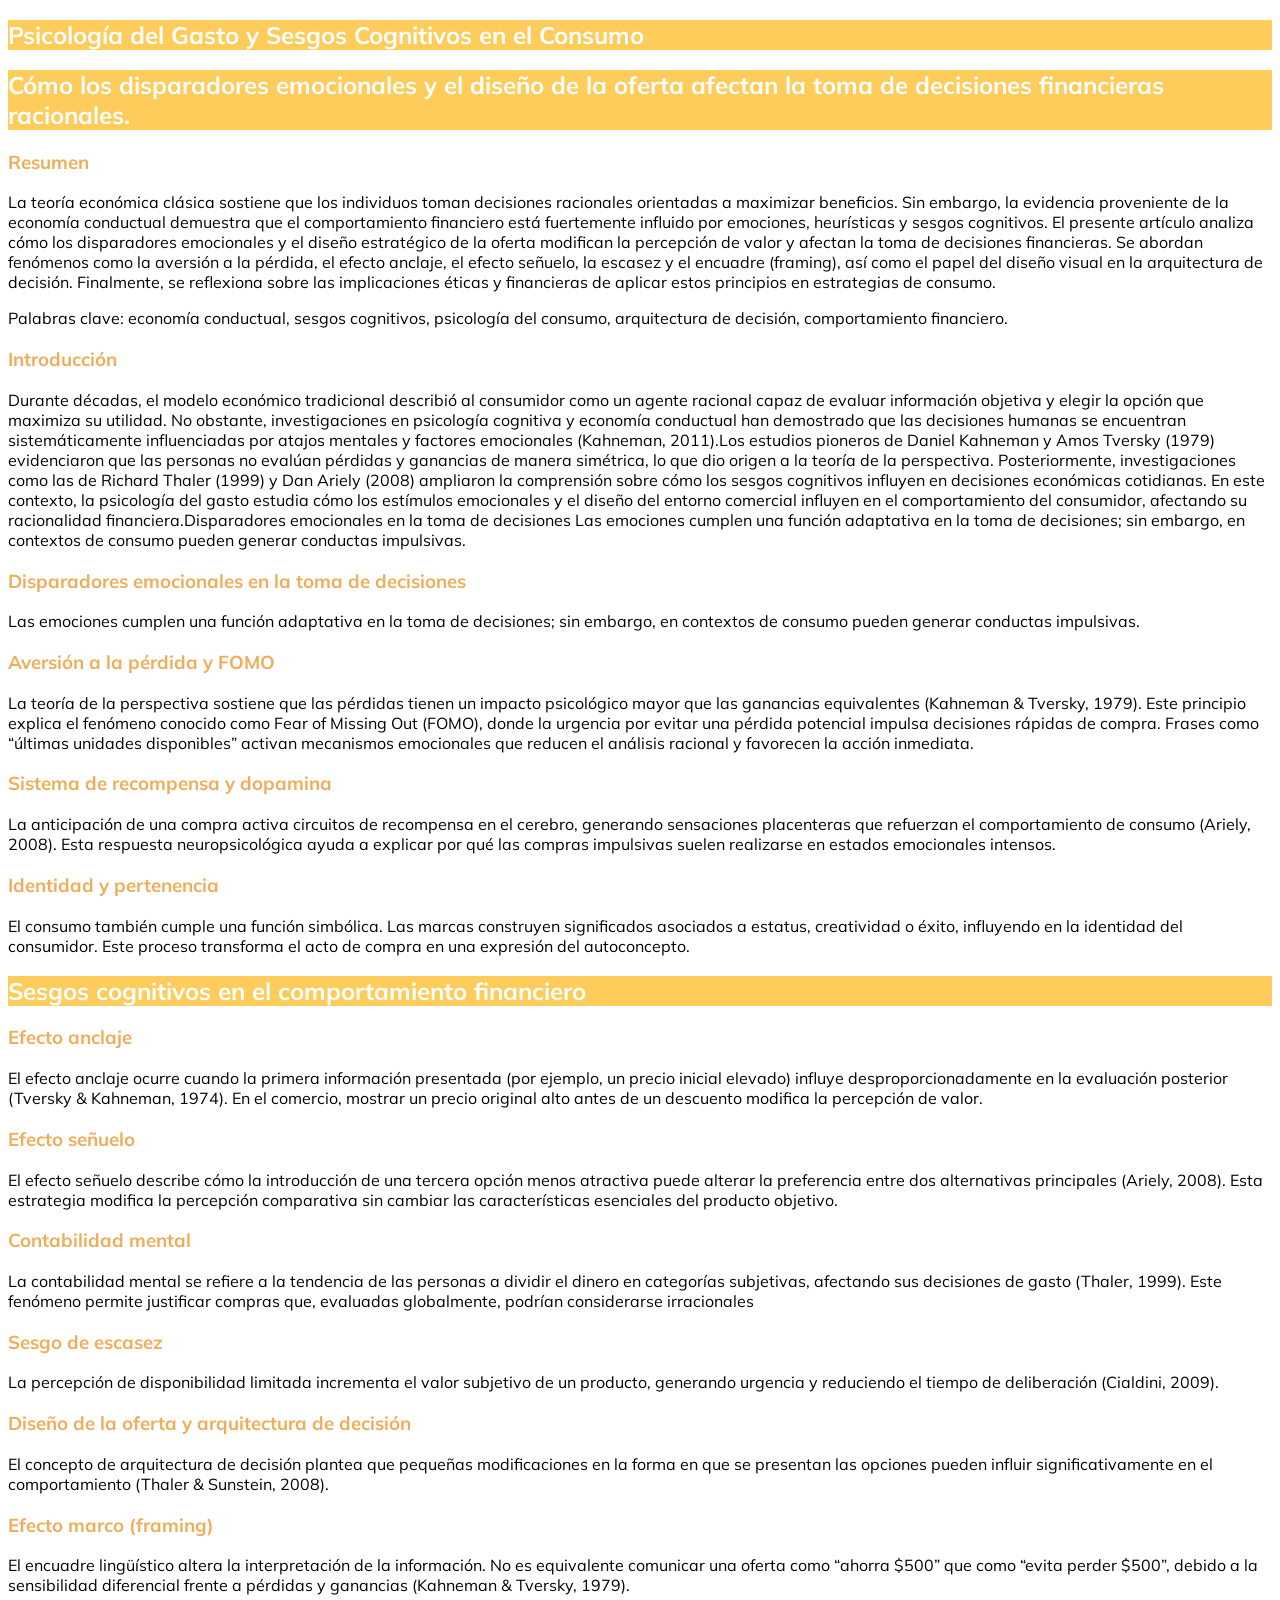
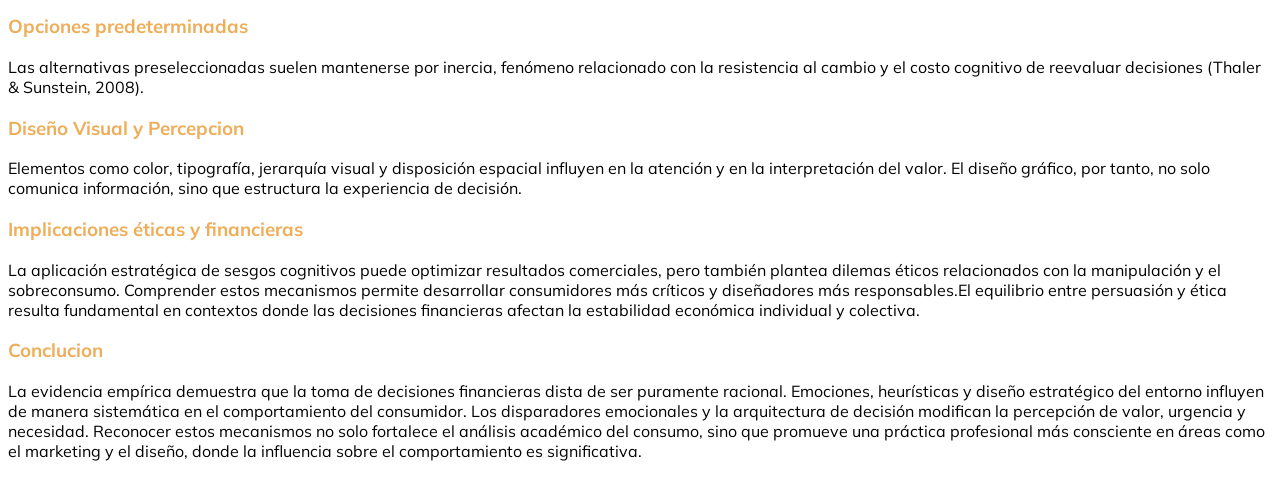
<file: EJ/05-articulo.html>
<!DOCTYPE html>
<html lang="en">
<head>
    <meta charset="UTF-8">
    <meta name="viewport" content="width=device-width, initial-scale=1.0">
    <title>Articulo</title>
    <!--FONTS-->
    <link href="https://fonts.googleapis.com/css2?family=Figtree:ital,wght@0,300..900;1,300..900&family=Mulish:ital,wght@0,200..1000;1,200..1000&display=swap" rel="stylesheet">

    <!--CSS BOOTSTRAP-->
    <link rel="stylesheet" href="https://cdn.jsdelivr.net/npm/bootstrap-icons@1.13.1/font/bootstrap-icons.min.css">
    
    <!--CSS DEL PROYECTO-->
    <link rel="stylesheet" href="../CSS/articulo.css">
</head>
<body>
    <header class="cabecera">
    </header>
    <main class="cuerpo">
        <article>
            <header>
                <h1>Psicología del Gasto y Sesgos Cognitivos en el Consumo</h1>
                <h2>Cómo los disparadores emocionales y el diseño de la oferta afectan la toma de decisiones financieras racionales.</h2>
                </header>
                <div>
                    <h3>Resumen</h3>
                <p>La teoría económica clásica sostiene que los individuos toman decisiones racionales orientadas a maximizar beneficios. Sin embargo, la evidencia proveniente de la economía conductual demuestra que el comportamiento financiero está fuertemente influido por emociones, heurísticas y sesgos cognitivos. El presente artículo analiza cómo los disparadores emocionales y el diseño estratégico de la oferta modifican la percepción de valor y afectan la toma de decisiones financieras. Se abordan fenómenos como la aversión a la pérdida, el efecto anclaje, el efecto señuelo, la escasez y el encuadre (framing), así como el papel del diseño visual en la arquitectura de decisión. Finalmente, se reflexiona sobre las implicaciones éticas y financieras de aplicar estos principios en estrategias de consumo.</p>

                <p>Palabras clave: economía conductual, sesgos cognitivos, psicología del consumo, arquitectura de decisión, comportamiento financiero.</p>

                <h3>Introducción</h3>
                <p>Durante décadas, el modelo económico tradicional describió al consumidor como un agente racional capaz de evaluar información objetiva y elegir la opción que maximiza su utilidad. No obstante, investigaciones en psicología cognitiva y economía conductual han demostrado que las decisiones humanas se encuentran sistemáticamente influenciadas por atajos mentales y factores emocionales (Kahneman, 2011).Los estudios pioneros de Daniel Kahneman y Amos Tversky (1979) evidenciaron que las personas no evalúan pérdidas y ganancias de manera simétrica, lo que dio origen a la teoría de la perspectiva. Posteriormente, investigaciones como las de Richard Thaler (1999) y Dan Ariely (2008) ampliaron la comprensión sobre cómo los sesgos cognitivos influyen en decisiones económicas cotidianas. En este contexto, la psicología del gasto estudia cómo los estímulos emocionales y el diseño del entorno comercial influyen en el comportamiento del consumidor, afectando su racionalidad financiera.Disparadores emocionales en la toma de decisiones Las emociones cumplen una función adaptativa en la toma de decisiones; sin embargo, en contextos de consumo pueden generar conductas impulsivas. </p>
                
                <div class="accion">
                <h3>Disparadores emocionales en la toma de decisiones</h3>
                <p>Las emociones cumplen una función adaptativa en la toma de decisiones; sin embargo, en contextos de consumo pueden generar conductas impulsivas.</p>
                </div>
                <h3>Aversión a la pérdida y FOMO </h3>
                <p>La teoría de la perspectiva sostiene que las pérdidas tienen un impacto psicológico mayor que las ganancias equivalentes (Kahneman & Tversky, 1979). Este principio explica el fenómeno conocido como Fear of Missing Out (FOMO), donde la urgencia por evitar una pérdida potencial impulsa decisiones rápidas de compra.
                Frases como “últimas unidades disponibles” activan mecanismos emocionales que reducen el análisis racional y favorecen la acción inmediata. </p>
                </div>
                            
                </div>
                <h3>Sistema de recompensa y dopamina</h3>
                <p>La anticipación de una compra activa circuitos de recompensa en el cerebro, generando sensaciones placenteras que refuerzan el comportamiento de consumo (Ariely, 2008). Esta respuesta neuropsicológica ayuda a explicar por qué las compras impulsivas suelen realizarse en estados emocionales intensos.</p>

                </div>

                <div>

                <h3>Identidad y pertenencia</h3>
                <p>El consumo también cumple una función simbólica. Las marcas construyen significados asociados a estatus, creatividad o éxito, influyendo en la identidad del consumidor. Este proceso transforma el acto de compra en una expresión del autoconcepto.</p>
                </div>

                <div>
                    <h2>Sesgos cognitivos en el comportamiento financiero</h2>
                    <h3>Efecto anclaje</h3>
                    <p>El efecto anclaje ocurre cuando la primera información presentada (por ejemplo, un precio inicial elevado) influye desproporcionadamente en la evaluación posterior (Tversky & Kahneman, 1974). En el comercio, mostrar un precio original alto antes de un descuento modifica la percepción de valor.</p>
                </div>

                <div>                
                    <h3>Efecto señuelo</h3>
                <p>El efecto señuelo describe cómo la introducción de una tercera opción menos atractiva puede alterar la preferencia entre dos alternativas principales (Ariely, 2008). Esta estrategia modifica la percepción comparativa sin cambiar las características esenciales del producto objetivo.</p>
                
                </div>

                <div>
                    <h3>Contabilidad mental</h3>
                    <p>La contabilidad mental se refiere a la tendencia de las personas a dividir el dinero en categorías subjetivas, afectando sus decisiones de gasto (Thaler, 1999). Este fenómeno permite justificar compras que, evaluadas globalmente, podrían considerarse irracionales </p>
                </div>

                <div>
                    <h3>Sesgo de escasez</h3>
                    <p>La percepción de disponibilidad limitada incrementa el valor subjetivo de un producto, generando urgencia y reduciendo el tiempo de deliberación (Cialdini, 2009).</p>
                    
                </div>

                  <div>
                    <h3>Diseño de la oferta y arquitectura de decisión</h3>
                    <p>El concepto de arquitectura de decisión plantea que pequeñas modificaciones en la forma en que se presentan las opciones pueden influir significativamente en el comportamiento (Thaler & Sunstein, 2008).</p>

                </div>

                  <div>
                    <h3>Efecto marco (framing)</h3>
                    <p>El encuadre lingüístico altera la interpretación de la información. No es equivalente comunicar una oferta como “ahorra $500” que como “evita perder $500”, debido a la sensibilidad diferencial frente a pérdidas y ganancias (Kahneman & Tversky, 1979).</p>

                </div>

                  <div>
                    <h3>Opciones predeterminadas</h3>
                    <p>Las alternativas preseleccionadas suelen mantenerse por inercia, fenómeno relacionado con la resistencia al cambio y el costo cognitivo de reevaluar decisiones (Thaler & Sunstein, 2008).</p>
                </div>

                  <div>
                    <h3>Diseño Visual y Percepcion</h3>
                    <p>Elementos como color, tipografía, jerarquía visual y disposición espacial influyen en la atención y en la interpretación del valor. El diseño gráfico, por tanto, no solo comunica información, sino que estructura la experiencia de decisión.</p>

                </div>

                  <div>
                    <h3>Implicaciones éticas y financieras</h3>
                    <p>La aplicación estratégica de sesgos cognitivos puede optimizar resultados comerciales, pero también plantea dilemas éticos relacionados con la manipulación y el sobreconsumo. Comprender estos mecanismos permite desarrollar consumidores más críticos y diseñadores más responsables.El equilibrio entre persuasión y ética resulta fundamental en contextos donde las decisiones financieras afectan la estabilidad económica individual y colectiva.</p>

                </div>

                  <div>
                    <h3>Conclucion</h3>
                    <p>La evidencia empírica demuestra que la toma de decisiones financieras dista de ser puramente racional. Emociones, heurísticas y diseño estratégico del entorno influyen de manera sistemática en el comportamiento del consumidor. Los disparadores emocionales y la arquitectura de decisión modifican la percepción de valor, urgencia y necesidad.
                    Reconocer estos mecanismos no solo fortalece el análisis académico del consumo, sino que promueve una práctica profesional más consciente en áreas como el marketing y el diseño, donde la influencia sobre el comportamiento es significativa.</p>

                </div>

                <footer>

                    
                </footer>

        </article>
    </main>
    <footer class="pie">


    </footer>


</body>
</html>
</file>
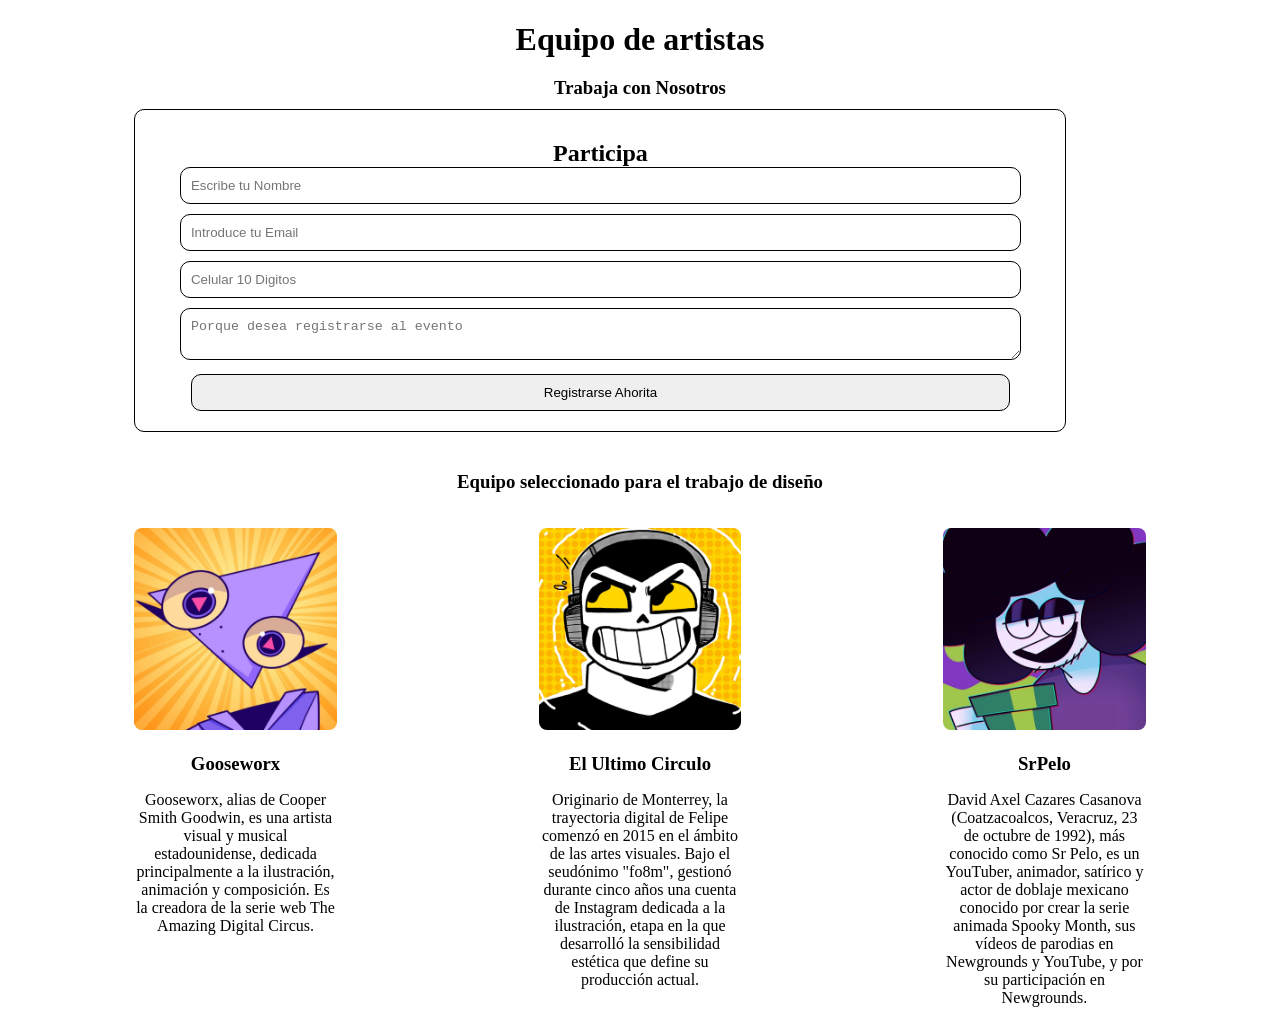
<file: EJ/06-cards.html>
<!DOCTYPE html>
<html lang="en">
<head>
    <meta charset="UTF-8">
    <meta name="viewport" content="width=device-width, initial-scale=1.0">
    <title>Equipo de Artistas</title>
    <link rel="stylesheet" href="../CSS/cards.css">
</head>

<body>
     <h1>Equipo de artistas</h1>

        <h3>Trabaja con Nosotros</h3>

<section class="Info">
        <div class="container">

            <div class="participacion">
                <h2>Participa</h2>
                <form action=""method="post">
                    <input type="name" placeholder="Escribe tu Nombre">
                    <input type="email" placeholder="Introduce tu Email">
                    <input type="tel" name="" id="" placeholder="Celular 10 Digitos">
                    <textarea name="" placeholder="Porque desea registrarse al evento" id=""></textarea>
                    <input type="submit" value="Registrarse Ahorita">
            </div>
        </div>

         <h3>Equipo seleccionado para el trabajo de diseño</h3>

</section>

<section class="Info">
        <div class="container">
            </div>
<section class="Perfiles">
    <div class="container">
        <div class="items">
             <img src="../IMG/Gooseworx.jpg" alt="Gringa">
            <h3>Gooseworx</h3>
            <p>Gooseworx, alias de Cooper Smith Goodwin​, es una artista visual y musical estadounidense, dedicada principalmente a la ilustración, animación y composición. Es la creadora de la serie web The Amazing Digital Circus.</p>
            </div>
            

            <div class="items">
            <img src="../IMG/channels4_profile.jpg" alt="ElMexa">
            <h3>El Ultimo Circulo</h3>
            <p>Originario de Monterrey, la trayectoria digital de Felipe comenzó en 2015 en el ámbito de las artes visuales. Bajo el seudónimo "fo8m", gestionó durante cinco años una cuenta de Instagram dedicada a la ilustración, etapa en la que desarrolló la sensibilidad estética que define su producción actual.</p>
            </div>
           

            <div class="items"><img src="../IMG/SrPelo.jpg" alt="ElPelos">
            <h3>SrPelo</h3>
            <p>David Axel Cazares Casanova (Coatzacoalcos, Veracruz, 23 de octubre de 1992), más conocido como Sr Pelo, es un YouTuber, animador, satírico y actor de doblaje mexicano conocido por crear la serie animada Spooky Month, sus vídeos de parodias en Newgrounds y YouTube, y por su participación en Newgrounds.</p>
            </div>
        </div>
    </div>
    </section>

    <section>

    </section>



</section>






</body>
</html>
</file>
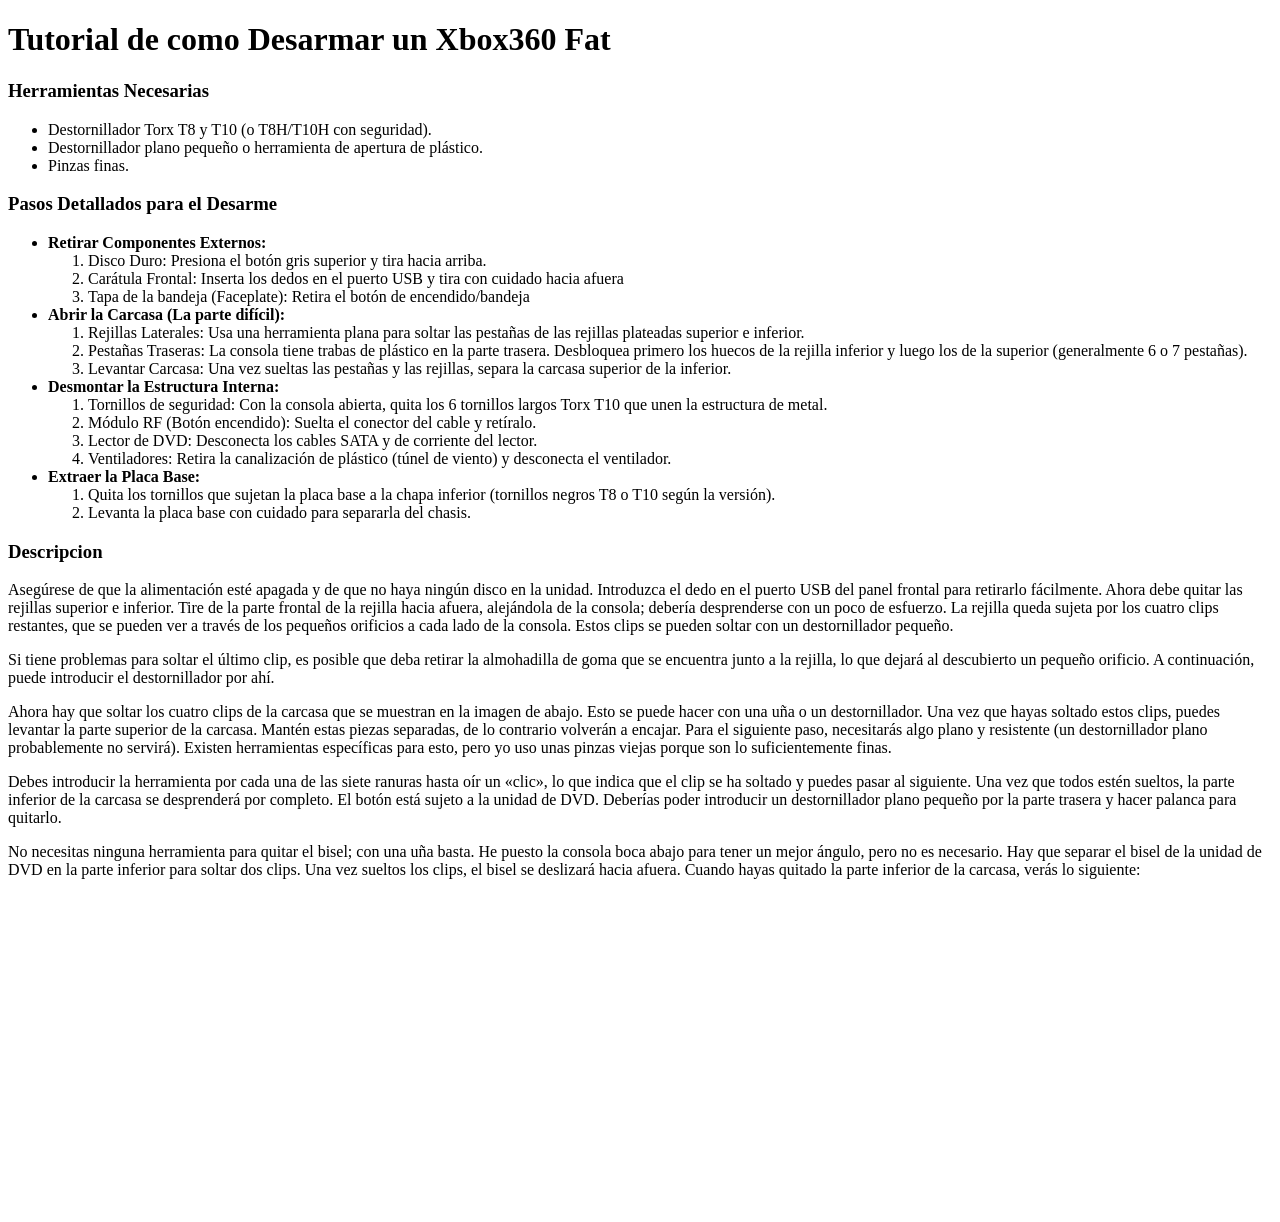
<file: EJ/evaluacionu2.html>
<!DOCTYPE html>
<html lang="en">
<head>
    <meta charset="UTF-8">
    <meta name="viewport" content="width=device-width, initial-scale=1.0">
    <title>Evaluacion Unidad 2</title>
</head>
<body>
    <h1>Tutorial de como Desarmar un Xbox360 Fat</h1>
 </div>
    <section class="Info">
        <div class="contaniner">
            <div class="Herramientas">
                <h3>Herramientas Necesarias</h3>
                    <ul>
                    <li>Destornillador Torx T8 y T10 (o T8H/T10H con seguridad).</li>
                    <li>Destornillador plano pequeño o herramienta de apertura de plástico.</li>
                    <li>Pinzas finas.</li>
                    </ul>
                
            </div>
        </div>

    </section>

        <section class="Info">
            <div class="container2">
                <div class="Primeros Pasos">
                    <h3>Pasos Detallados para el Desarme</h3>
                    <ul>
                        <b><li>Retirar Componentes Externos:</li></b>
                        <ol>
                        <li>Disco Duro: Presiona el botón gris superior y tira hacia arriba.</li>
                        <li>Carátula Frontal: Inserta los dedos en el puerto USB y tira con cuidado hacia afuera</li>
                        <li>Tapa de la bandeja (Faceplate): Retira el botón de encendido/bandeja</li>
                        </ol>

                        <b><li>Abrir la Carcasa (La parte difícil):</li></b>
                        
                        <ol>
                            <li>Rejillas Laterales: Usa una herramienta plana para soltar las pestañas de las rejillas plateadas superior e inferior.</li>
                            <li>Pestañas Traseras: La consola tiene trabas de plástico en la parte trasera. Desbloquea primero los huecos de la rejilla inferior y luego los de la superior (generalmente 6 o 7 pestañas).</li>
                            <li>Levantar Carcasa: Una vez sueltas las pestañas y las rejillas, separa la carcasa superior de la inferior.</li>
                        </ol>

                        <b><li>Desmontar la Estructura Interna:</li></b>
                        <ol>
                            <li>Tornillos de seguridad: Con la consola abierta, quita los 6 tornillos largos Torx T10 que unen la estructura de metal.</li>
                            <li>Módulo RF (Botón encendido): Suelta el conector del cable y retíralo.</li>
                            <li>Lector de DVD: Desconecta los cables SATA y de corriente del lector.</li>
                            <li>Ventiladores: Retira la canalización de plástico (túnel de viento) y desconecta el ventilador.</li>
                        </ol>
                        <b><li>Extraer la Placa Base:</li></b>
                        <ol>
                            <li>Quita los tornillos que sujetan la placa base a la chapa inferior (tornillos negros T8 o T10 según la versión).</li>
                            <li>Levanta la placa base con cuidado para separarla del chasis.</li>
                        </ol>
                    </ul>
                </div>
            </div>
        </section>

    <section class="Info">
        <div class="Descripcion detallada">
            <h3>Descripcion</h3>
            <p>
                Asegúrese de que la alimentación esté apagada y de que no haya ningún disco en la unidad.
                Introduzca el dedo en el puerto USB del panel frontal para retirarlo fácilmente.
                Ahora debe quitar las rejillas superior e inferior. Tire de la parte frontal de la rejilla hacia afuera, alejándola de la consola; debería desprenderse con un poco de esfuerzo.
                La rejilla queda sujeta por los cuatro clips restantes, que se pueden ver a través de los pequeños orificios a cada lado de la consola. Estos clips se pueden soltar con un destornillador pequeño.
            </p>

            <p>Si tiene problemas para soltar el último clip, es posible que deba retirar la almohadilla de goma que se encuentra junto a la rejilla, lo que dejará al descubierto un pequeño orificio. A continuación, puede introducir el destornillador por ahí.
            </p>

            <p>
            Ahora hay que soltar los cuatro clips de la carcasa que se muestran en la imagen de abajo. Esto se puede hacer con una uña o un destornillador.
            Una vez que hayas soltado estos clips, puedes levantar la parte superior de la carcasa.
            Mantén estas piezas separadas, de lo contrario volverán a encajar.
            Para el siguiente paso, necesitarás algo plano y resistente (un destornillador plano probablemente no servirá). Existen herramientas específicas para esto, pero yo uso unas pinzas viejas porque son lo suficientemente finas.
            </p>

            <p>
            Debes introducir la herramienta por cada una de las siete ranuras hasta oír un «clic», lo que indica que el clip se ha soltado y puedes pasar al siguiente. Una vez que todos estén sueltos, la parte inferior de la carcasa se desprenderá por completo. El botón está sujeto a la unidad de DVD. Deberías poder introducir un destornillador plano pequeño por la parte trasera y hacer palanca para quitarlo.
            </p>

            <p>
            No necesitas ninguna herramienta para quitar el bisel; con una uña basta. He puesto la consola boca abajo para tener un mejor ángulo, pero no es necesario.
            Hay que separar el bisel de la unidad de DVD en la parte inferior para soltar dos clips.
            Una vez sueltos los clips, el bisel se deslizará hacia afuera.
            Cuando hayas quitado la parte inferior de la carcasa, verás lo siguiente:
            </p>
            <p></p>




        </div>
    </section>

    <section class="mp4">
    <div class="video">
        <iframe width="560" height="315" src="https://www.youtube.com/embed/AI0gm9EpXRI?si=RNYU1-8bXhOgyodF" title="YouTube video player" frameborder="0" allow="accelerometer; autoplay; clipboard-write; encrypted-media; gyroscope; picture-in-picture; web-share" referrerpolicy="strict-origin-when-cross-origin" allowfullscreen></iframe>
    </section>


</body>
</html>
</file>
<file: CSS/viajes.css>
/* Documento CSS */

body{ background-color: rgb(211, 214, 232); }

h1{ text-align: center;
font-family: Verdana, Geneva, Tahoma, sans-serif;
background-color: aliceblue; }

h2{ font-family: 'Times New Roman', Times, serif;
text-align: center; }

.lugares p{ font-family: Georgia, 'Times New Roman', Times, serif;text-align: center; }

.lugares img{ width: 100%; }
.lugares  { width: 70%;
margin: auto; }

footer{ background-color: white;
    text-align: center;
    padding: 10px 10px;
     }
</file>
<file: CSS/articulo.css>
/*Documento CSS*/

body { font-family: "Mulish", sans-serif; 
        }

h1 { background-color:  rgb(253, 204, 90);
    color: white; }

h2 { background-color: rgb(253, 204, 90);
    color: white; }

h3 { color: rgb(238, 173, 88); }
</file>
<file: CSS/cards.css>
/* DOCUMENTO CSS */

* { margin-bottom: auto;
    padding: 0%;}

h1, h3 { margin-bottom: auto; text-align: center;}

.container { width: 80%;
            min-height: 5px;
            padding: 10px;
            margin: auto;
            display: flex;
            flex-direction: row;
            flex-wrap: wrap;
            justify-content: space-between;
            text-align: center;
             }

.items { width: 20%;
        min-height: 80px;
        text-align: center; }

.items img { width: 100%;
            height: auto; 
            border-radius: 8px;}

p { text-align: center;
min-width: 5%; }

.participacion { width: 50%; }

.participacion, input, textarea { width: 90%; 
                                  padding: 10px;
                                  margin-bottom: 10px;
                                  border-radius: 10px;
                                  border: 1px solid; color: rgb(0, 0, 0);
                                    }
                            
.textarea { max-width: 100%;
           min-height: 100%;
           max-height: 100px;
           min-height: 100px; }
</file>
